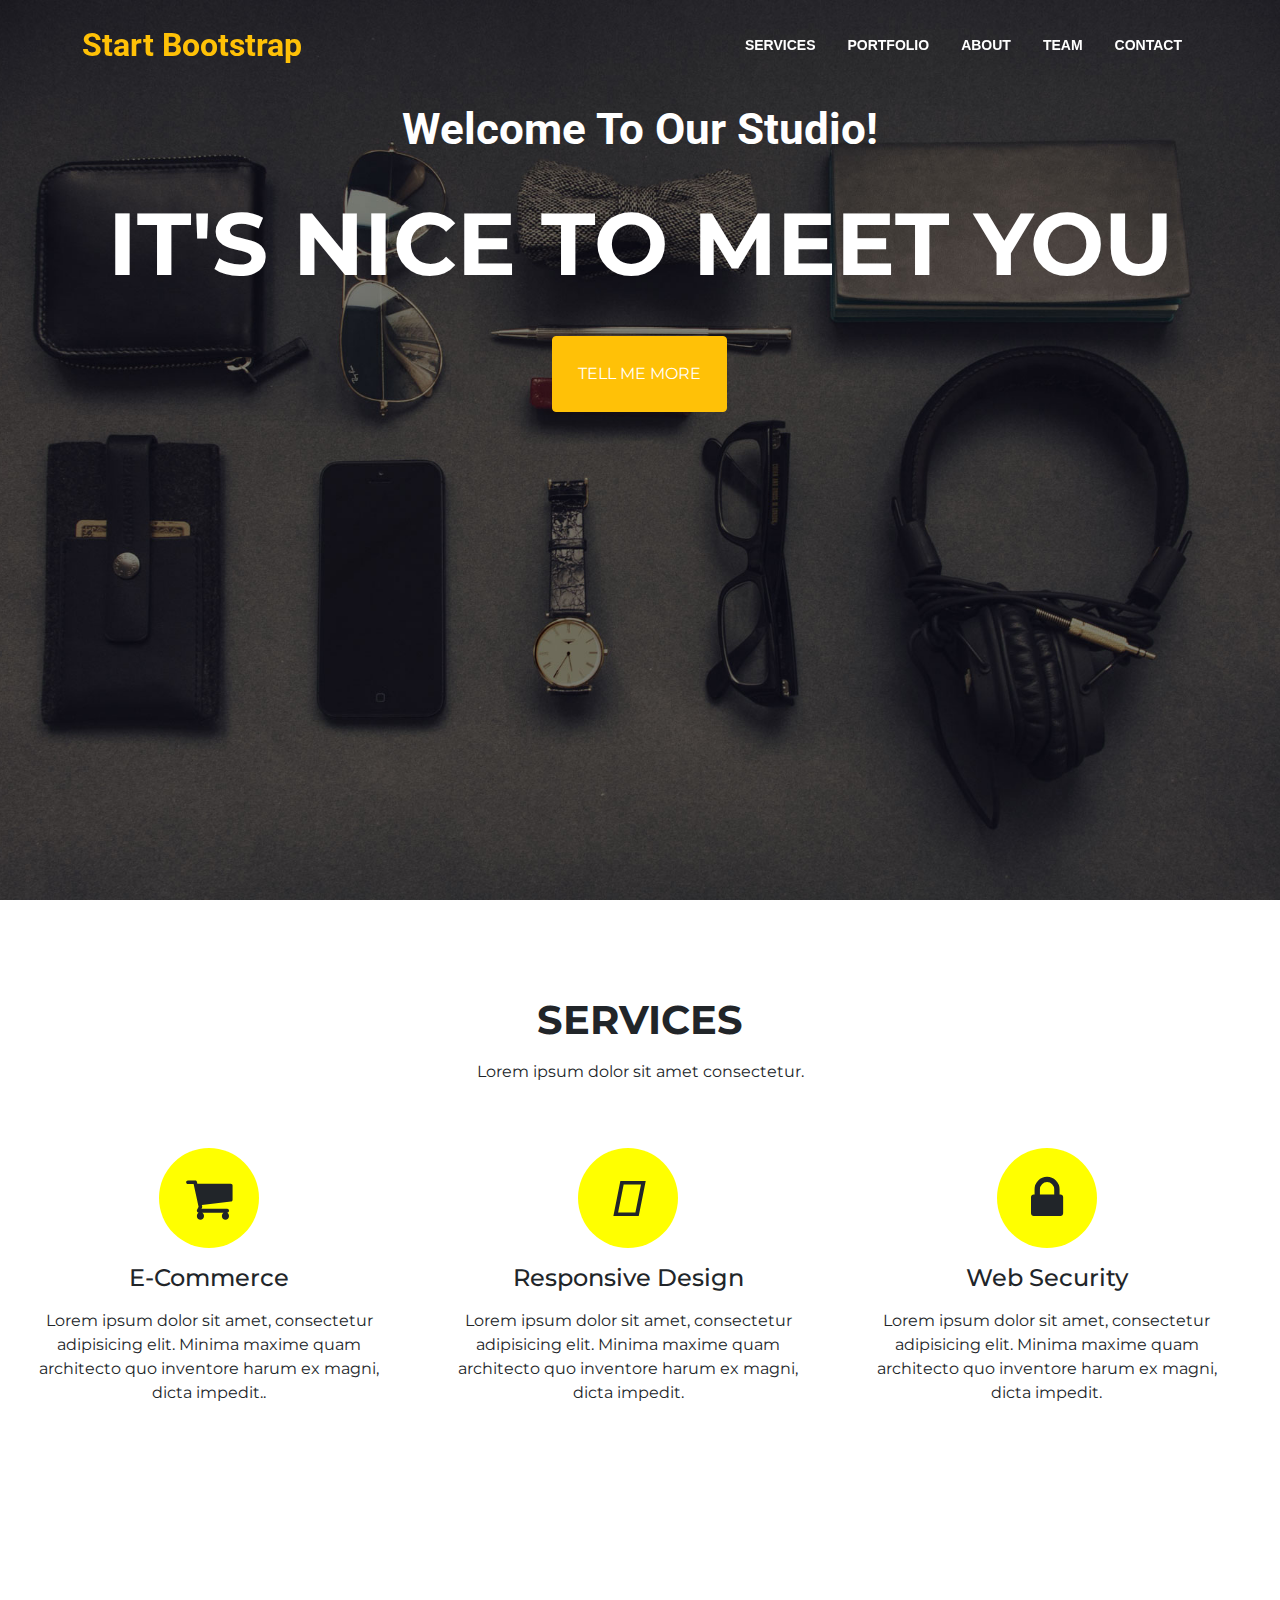
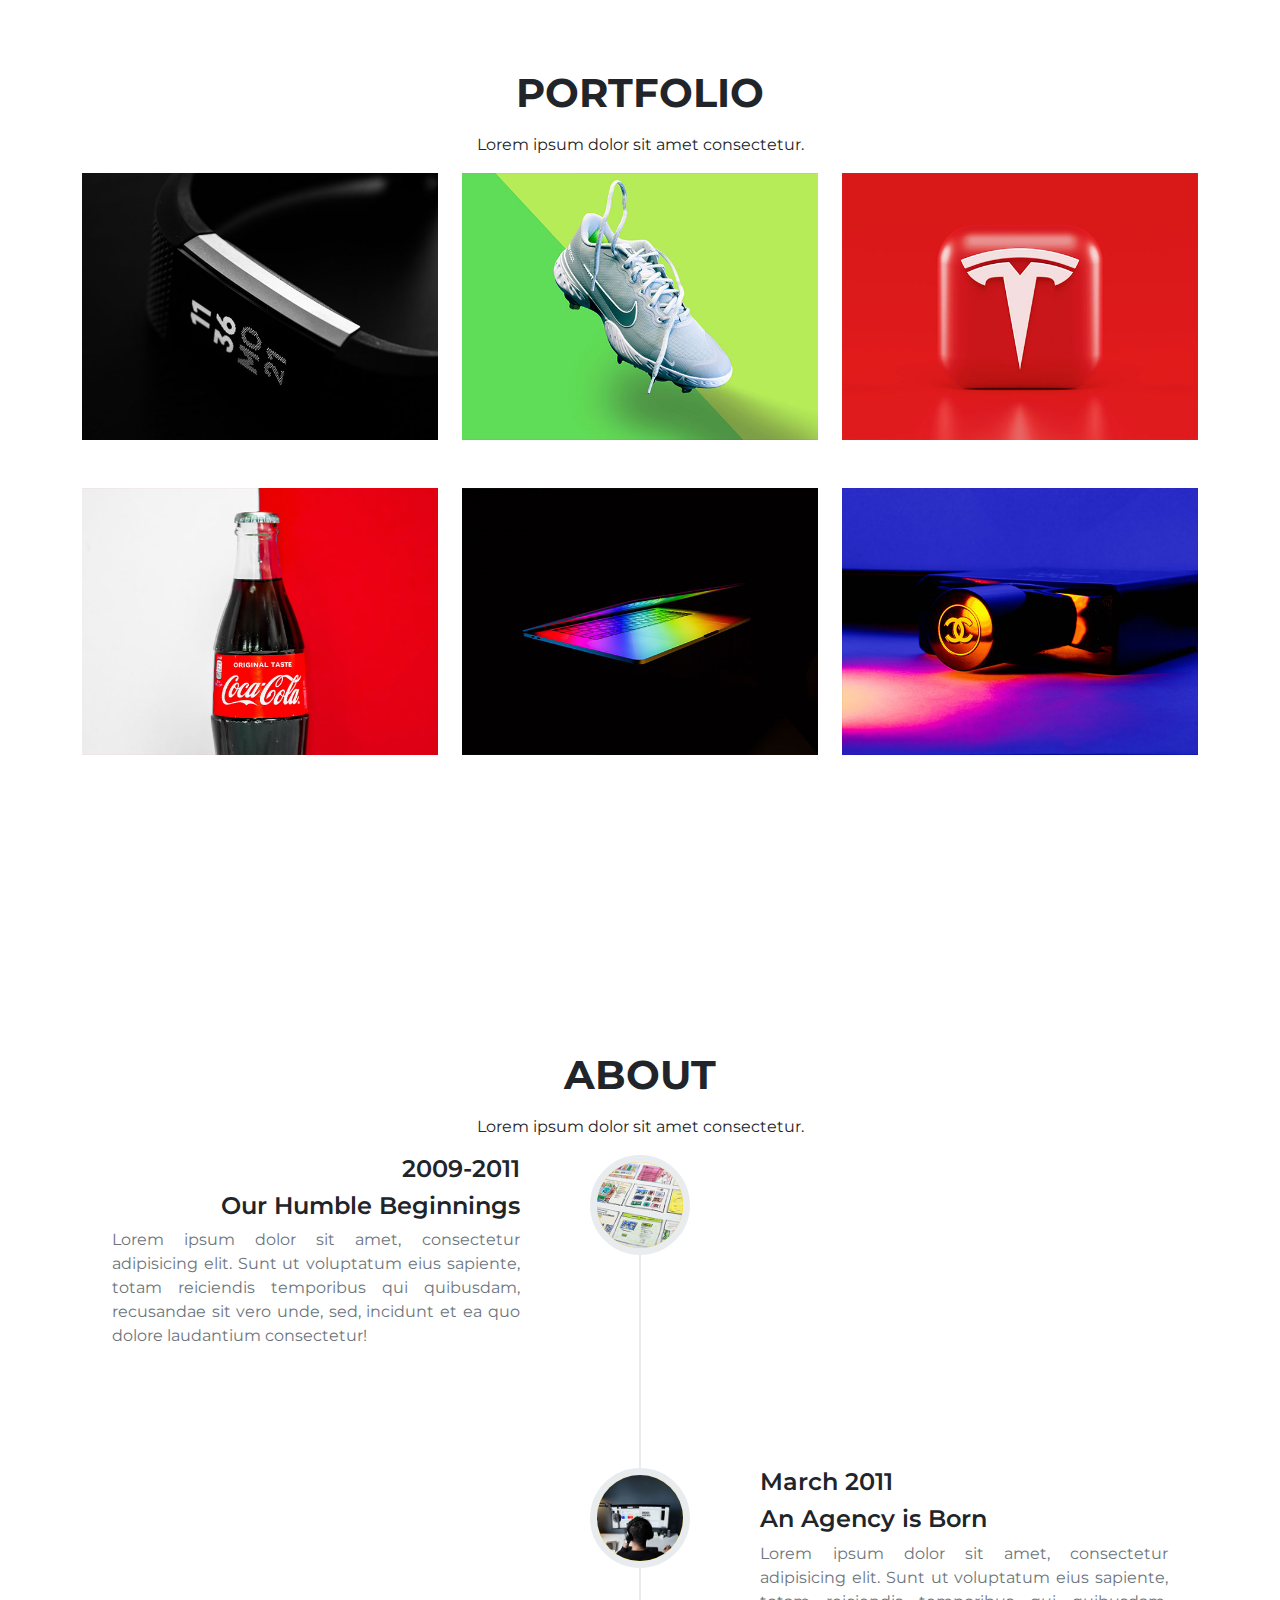
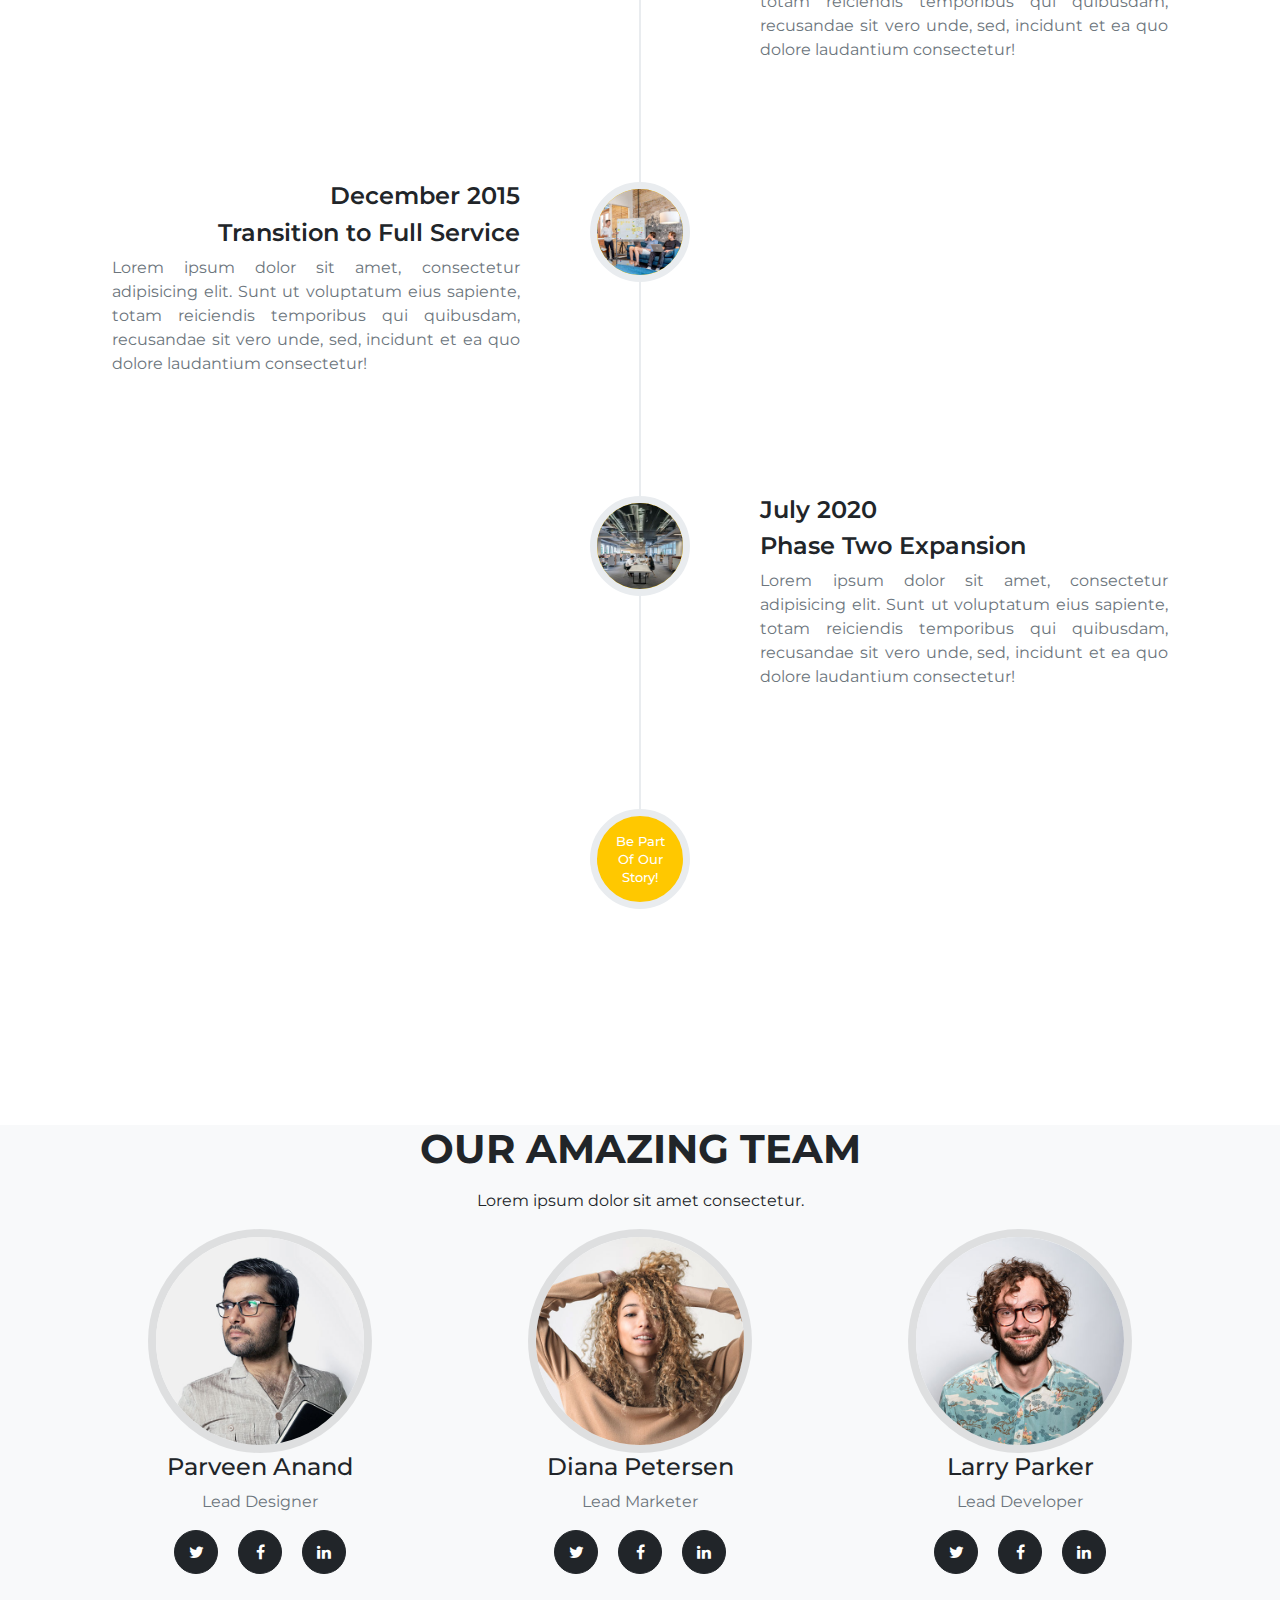
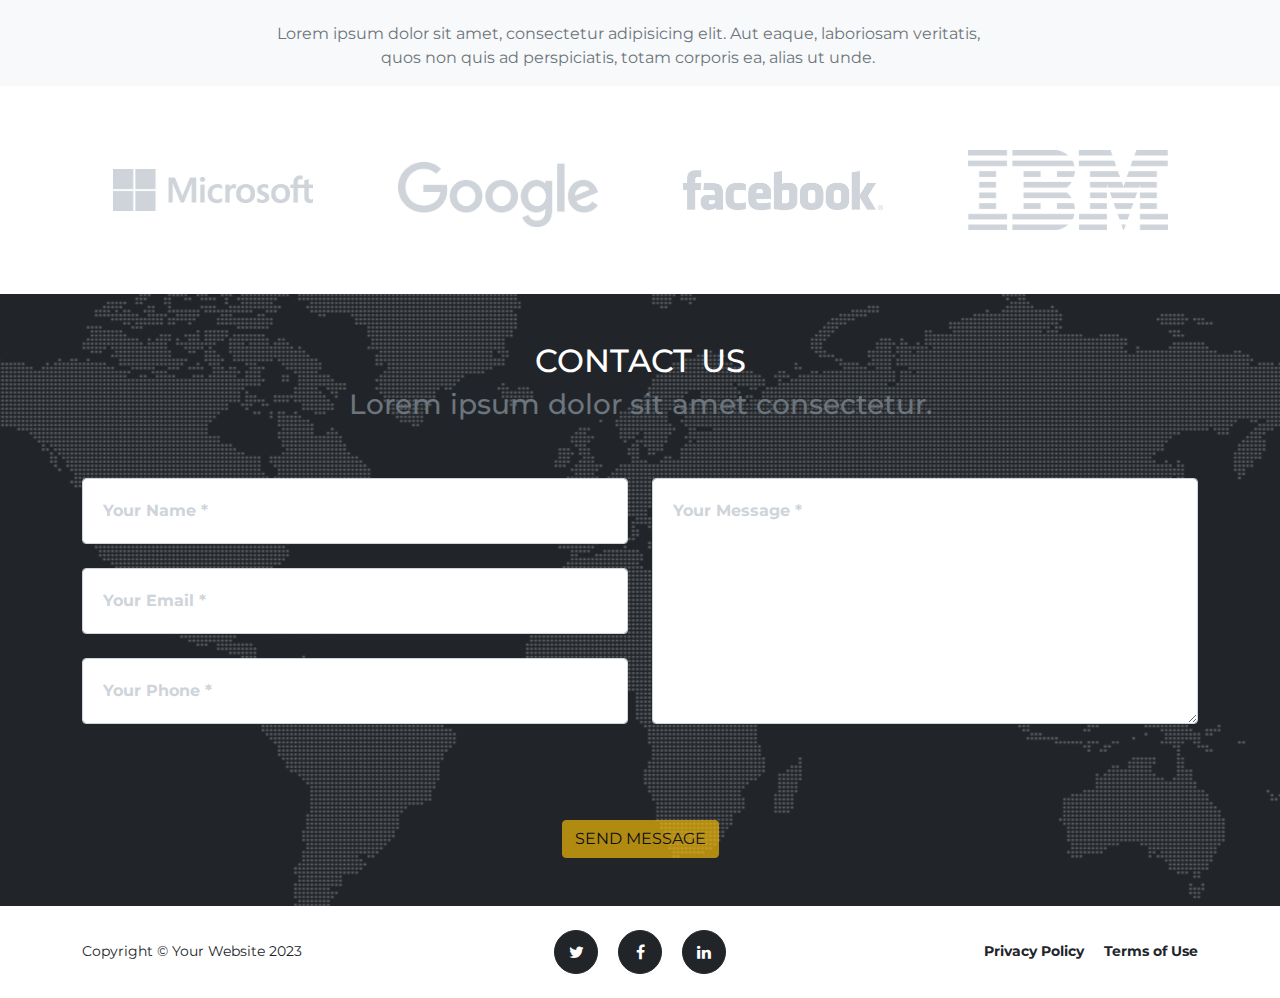
<file: index.html>
<!DOCTYPE html>
<html lang="en">

<head>
    <meta charset="UTF-8">
    <meta name="viewport" content="width=device-width, initial-scale=1.0">
    <title> Web site</title>
    <link rel="stylesheet" text="text/css" href="./first.css">
    <link rel="stylesheet" href="bootstrap/css/bootstrap.min.css">
    <link rel="stylesheet" href="font-awesome-4.7.0/css/font-awesome.min.css">
    <link rel="preconnect" href="https://fonts.googleapis.com">
    <link href="https://fonts.googleapis.com/css2?family=Montserrat:wght@300;400;500;600;800;900&family=Playfair+Display:wght@700&display=swap" rel="stylesheet">
    <link href="https://fonts.googleapis.com/css2?family=Montserrat:wght@300;400;500;600;800;900&family=Playfair+Display:wght@700&family=Roboto:ital,wght@1,700&display=swap" rel="stylesheet">

<body>
    <!-- nav bar start -->

    <nav class="navbar  navbar-expand-lg p-md-3 navbar-dark fixed-top  navbar-shrink  ">
        <div class="container ">
            <a class="navbar-brand  text-warning start fs-2 " href="#">Start Bootstrap</a>
            <button class="navbar-toggler text-white fs-3 border-white rounded" type="button" data-bs-toggle="collapse"
                data-bs-target="#demo">


                <span class="material-symbols-outlined fs-3">
                    <i class="fa fa-bars" aria-hidden="true"></i>
                </span>
            </button>
            <div class="collapse navbar-collapse navbar-example" id="demo">
                <ul class="navbar-nav ms-auto mb-2 mb-lg-0 nav ">
                    <li class="nav-item">
                        <a class="nav-link active py-3 px-0 px-lg-3 text-white text-uppercase"
                            href="#Services">SERVICES</a>
                    </li>
                    <li class="nav-item">
                        <a class="nav-link py-3 px-0 px-lg-3 text-white text-uppercase" href="#Portfolio">PORTFOLIO</a>
                    </li>
                    <li class="nav-item">
                        <a class="nav-link py-3 px-0 px-lg-3  text-white text-uppercase" href="#About">ABOUT</a>
                    </li>
                    <li class="nav-item">
                        <a class="nav-link py-3 px-0 px-lg-3  text-white text-uppercase" href="#Team">TEAM</a>
                    </li>

                    <li class="nav-item">
                        <a class="nav-link py-3 px-0 px-lg-3  text-white text-uppercase" href="#contact">CONTACT</a>
                    </li>

                </ul>

            </div>
        </div>
    </nav>
    <!-- ////////////////parallax start////////////// -->



    <section class="module-cover parallax text-center">
        <div class="container">
            <div class="row  pt-5  d-flex justify-content-center align-item-center ">
                <div class="col-md-12  pt-5 text-white ">
                    <p class="top">Welcome To Our Studio!</p>
                    <p class=" top-2  text-uppercase">It's Nice To Meet You</p>
                    <a class="btn  btn-warning btn-xl text-white  ms-2  text-uppercase" href="#Services">TELL ME MORE</a>

                    </p>
                </div>
            </div>
        </div>
    </section>



    <!-- ///////////////Services/////////////// -->
    <section id="Services">
        <div class="container-fluid ok pt-5">
            <div class="row text-center mt-5 pt ">
                <div class="col-lg-6 m-auto">
                    <h1 class="mb-3 ok ">SERVICES</h1>
                    <p class="winter_p">Lorem ipsum dolor sit amet consectetur.</p>
                </div>
                <div class="row row-col-3  mt-5">

                    <div class="col text-center">
                        <div class="icon-box">
                            <div class="icon-box">
                                <div class="icon-box-icon ">
                                    <i class="fa fa-shopping-cart" aria-hidden="true"></i>
                                </div>
                                <h4 class="mb-3 mt-3">E-Commerce</h4>
                                <p class="me-3 ms-3">Lorem ipsum dolor sit amet, consectetur adipisicing elit. Minima
                                    maxime
                                    quam architecto quo inventore harum ex magni, dicta impedit..</p>
                            </div>

                        </div>
                    </div>


                    <div class="col text-center">
                        <div class="icon-box">
                            <div class="icon-box">
                                <div class="icon-box-icon ">
                                    <i class="fa-solid fa-tv"></i>
                                </div>
                                <h4 class="mb-3 mt-3">Responsive Design</h4>
                                <p class="me-3 ms-3">Lorem ipsum dolor sit amet, consectetur adipisicing elit.
                                    Minima maxime quam architecto quo inventore harum ex magni, dicta impedit.</p>
                            </div>

                        </div>
                    </div>

                    <div class="col text-center">
                        <div class="icon-box">
                            <div class="icon-box">
                                <div class="icon-box-icon">
                                    <i class="fa fa-lock" aria-hidden="true"></i>
                                </div>
                                <h4 class="mb-3 mt-3">Web Security</h4>
                                <p class="me-3 ms-3">Lorem ipsum dolor sit amet, consectetur adipisicing elit.
                                    Minima maxime quam architecto quo inventore harum ex magni, dicta impedit.</p>
                            </div>

                        </div>
                    </div>
                </div>
            </div>
        </div>
    </section>




    <div class="gap-top-bottom"></div>
    
    <!--///////////////// portfolio ////////////////////-->
    <div id="Portfolio">
        <div class="container ok mb-5 pt-5 ">
            <div class="col-lg-6 m-auto text-center">
                <h1 class="mb-3">PORTFOLIO</h1>
                <p class="winter_p">Lorem ipsum dolor sit amet consectetur.</p>
            </div>

            <div class="row ">
                <!--/////////// item-1/////////////// -->
                <div class="col-lg-4 col-md-6 mb-5 ">

                    <div class="portfolio-item">
                        <img class="img-fluid" src="img/1.jpg">
                        <a href="#" data-bs-toggle="modal" data-bs-target="#demo1">
                            <div
                                class="portfolio-item-caption d-flex align-items-center justify-content-center h-100 w-100">
                                <i class="fa fa-plus" aria-hidden="true"></i>
                            </div>
                        </a>

                    </div>
                </div>

                <!--/////////// item-2/////////////// -->
                <div class="col-lg-4 col-md-6  mb-5 ">

                    <div class="portfolio-item">
                        <img class="img-fluid" src="img/2 (2).jpg">
                        <a href="#" data-bs-toggle="modal" data-bs-target="#demo2">
                            <div
                                class="portfolio-item-caption d-flex align-items-center justify-content-center h-100 w-100">
                                <i class="fa fa-plus" aria-hidden="true"></i>
                            </div>
                        </a>

                    </div>
                </div>
                <!--/////////// item-3/////////////// -->
                <div class="col-lg-4 col-md-6  mb-5  ">

                    <div class="portfolio-item">
                        <img class="img-fluid" src="img/3 (3).jpg">
                        <a href="#" data-bs-toggle="modal" data-bs-target="#demo3">
                            <div
                                class="portfolio-item-caption d-flex align-items-center justify-content-center h-100 w-100">
                                <i class="fa fa-plus" aria-hidden="true"></i>
                            </div>
                        </a>

                    </div>
                </div>
                <!--/////////// item-4/////////////// -->
                <div class="col-lg-4 col-md-6  mb-5 ">
                    <div class="portfolio-item">
                        <img class="img-fluid" src="img/4 (1).jpg">
                        <a href="#" data-bs-toggle="modal" data-bs-target="#demo4">
                            <div
                                class="portfolio-item-caption d-flex align-items-center justify-content-center h-100 w-100">
                                <i class="fa fa-plus" aria-hidden="true"></i>
                            </div>
                        </a>

                    </div>
                </div>
                <!--/////////// item-5/////////////// -->
                <div class="col-lg-4 col-md-6  mb-5 ">

                    <div class="portfolio-item">
                        <img class="img-fluid" src="img/5.jpg">
                        <a href="#" data-bs-toggle="modal" data-bs-target="#demo5">
                            <div
                                class="portfolio-item-caption d-flex align-items-center justify-content-center h-100 w-100">
                                <i class="fa fa-plus" aria-hidden="true"></i>
                            </div>
                        </a>

                    </div>
                </div>

                <!--/////////// item-6/////////////// -->
                <div class="col-lg-4 col-md-6  mb-5  ">

                    <div class="portfolio-item">
                        <img class="img-fluid" src="img/6.jpg">
                        <a href="#" data-bs-toggle="modal" data-bs-target="#demo6">
                            <div
                                class="portfolio-item-caption d-flex align-items-center justify-content-center h-100 w-100">
                                <i class="fa fa-plus" aria-hidden="true"></i>
                            </div>
                        </a>

                    </div>
                </div>
            </div>
        </div>

        <!-- second part -->

        <!--/////////////// portfolio modal 1 ////////////-->
        <div class="portfolio-modal modal" tabindex="-1" id="demo1">
            <div class="modal-dialog modal-xl">
                <div class="modal-content">
                    <div class="modal-header border-0">
                        <button class="btn-close" data-bs-dismiss="modal" aria-label="Close"></button>
                    </div>
                    <div class="modal-body text-center pb-5">
                        <div class="container">
                            <div class="row justify-content-center">
                                <div class="col-lg-8">
                                    <h1 class="top-title text-center">PROJECT NAME</h1>
                                    <p>Lorem ipsum dolor sit amet consectetur.</p>
                                    <img class="img-fluid rounded mb-5" src="img/1.jpg">
                                    <p class=" mb-4 ">Use this area to describe your project. Lorem ipsum dolor sit
                                        amet, consectetur adipisicing elit. Est blanditiis dolorem culpa incidunt minus
                                        dignissimos deserunt repellat aperiam quasi sunt
                                        officia expedita beatae cupiditate, maiores repudiandae, nostrum, reiciendis
                                        facere nemo!</p>
                                    <ul class="list-inline">
                                        <li>
                                            <strong>Client:</strong>
                                            Threads
                                        </li>
                                        <li>
                                            <strong>Category:</strong>
                                            Illustration
                                        </li>
                                    </ul>
                                    <button class="btn btn-primary" data-bs-dismiss="modal">
                                        <i class="fa fa-times" aria-hidden="true"></i>
                                        Close Window</button>
                                </div>
                            </div>
                        </div>
                    </div>
                </div>
            </div>

        </div>

        <!--/////////////// portfolio modal 2 ////////////-->
        <div class="portfolio-modal modal" tabindex="-1" id="demo2">
            <div class="modal-dialog modal-xl">
                <div class="modal-content">
                    <div class="modal-header border-0">
                        <button class="btn-close" data-bs-dismiss="modal" aria-label="Close"></button>
                    </div>
                    <div class="modal-body text-center pb-5">
                        <div class="container">
                            <div class="row justify-content-center">
                                <div class="col-lg-8">
                                    <h1 class="top-title text-center">PROJECT NAME</h1>
                                    <p>Lorem ipsum dolor sit amet consectetur.</p>
                                    <img class="img-fluid rounded mb-5" src="img/2 (2).jpg">
                                    <p class=" mb-4 ">Use this area to describe your project. Lorem ipsum dolor sit
                                        amet, consectetur adipisicing elit. Est blanditiis dolorem culpa incidunt minus
                                        dignissimos deserunt repellat aperiam quasi sunt
                                        officia expedita beatae cupiditate, maiores repudiandae, nostrum, reiciendis
                                        facere nemo!</p>
                                    <ul class="list-inline">
                                        <li>
                                            <strong>Client:</strong>
                                            Threads
                                        </li>
                                        <li>
                                            <strong>Category:</strong>
                                            Illustration
                                        </li>
                                    </ul>
                                    <button class="btn btn-primary" data-bs-dismiss="modal">
                                        <i class="fa fa-times" aria-hidden="true"></i>
                                        Close Window</button>
                                </div>
                            </div>
                        </div>
                    </div>
                </div>
            </div>

        </div>

        <!--/////////////// portfolio modal 3 ////////////-->

        <div class="portfolio-modal modal" tabindex="-1" id="demo3">
            <div class="modal-dialog modal-xl">
                <div class="modal-content">
                    <div class="modal-header border-0">
                        <button class="btn-close" data-bs-dismiss="modal" aria-label="Close"></button>
                    </div>
                    <div class="modal-body text-center pb-5">
                        <div class="container">
                            <div class="row justify-content-center">
                                <div class="col-lg-8">
                                    <h1 class="top-title text-center">PROJECT NAME</h1>
                                    <p>Lorem ipsum dolor sit amet consectetur.</p>
                                    <img class="img-fluid rounded mb-5" src="img/3 (3).jpg">
                                    <p class=" mb-4 ">Use this area to describe your project. Lorem ipsum dolor sit
                                        amet, consectetur adipisicing elit. Est blanditiis dolorem culpa incidunt minus
                                        dignissimos deserunt repellat aperiam quasi sunt
                                        officia expedita beatae cupiditate, maiores repudiandae, nostrum, reiciendis
                                        facere nemo!</p>
                                    <ul class="list-inline">
                                        <li>
                                            <strong>Client:</strong>
                                            Threads
                                        </li>
                                        <li>
                                            <strong>Category:</strong>
                                            Illustration
                                        </li>
                                    </ul>
                                    <button class="btn btn-primary" data-bs-dismiss="modal">
                                        <i class="fa fa-times" aria-hidden="true"></i>
                                        Close Window</button>
                                </div>
                            </div>
                        </div>
                    </div>
                </div>
            </div>

        </div>

        <!--/////////////// portfolio modal 4 ////////////-->
        <div class="portfolio-modal modal" tabindex="-1" id="demo4">
            <div class="modal-dialog modal-xl">
                <div class="modal-content">
                    <div class="modal-header border-0">
                        <button class="btn-close" data-bs-dismiss="modal" aria-label="Close"></button>
                    </div>
                    <div class="modal-body text-center pb-5">
                        <div class="container">
                            <div class="row justify-content-center">
                                <div class="col-lg-8">
                                    <h1 class="top-title text-center">PROJECT NAME</h1>
                                    <p>Lorem ipsum dolor sit amet consectetur.</p>
                                    <img class="img-fluid rounded mb-5" src="img/4 (1).jpg">
                                    <p class=" mb-4 ">Use this area to describe your project. Lorem ipsum dolor sit
                                        amet, consectetur adipisicing elit. Est blanditiis dolorem culpa incidunt minus
                                        dignissimos deserunt repellat aperiam quasi sunt
                                        officia expedita beatae cupiditate, maiores repudiandae, nostrum, reiciendis
                                        facere nemo!</p>
                                    <ul class="list-inline">
                                        <li>
                                            <strong>Client:</strong>
                                            Threads
                                        </li>
                                        <li>
                                            <strong>Category:</strong>
                                            Illustration
                                        </li>
                                    </ul>
                                    <button class="btn btn-primary" data-bs-dismiss="modal">
                                        <i class="fa fa-times" aria-hidden="true"></i>
                                        Close Window</button>
                                </div>
                            </div>
                        </div>
                    </div>
                </div>
            </div>

        </div>

        <!--/////////////// portfolio modal 5 ////////////-->
        <div class="portfolio-modal modal" tabindex="-1" id="demo5">
            <div class="modal-dialog modal-xl">
                <div class="modal-content">
                    <div class="modal-header border-0">
                        <button class="btn-close" data-bs-dismiss="modal" aria-label="Close"></button>
                    </div>
                    <div class="modal-body text-center pb-5">
                        <div class="container">
                            <div class="row justify-content-center">
                                <div class="col-lg-8">
                                    <h1 class="top-title text-center">PROJECT NAME</h1>
                                    <p>Lorem ipsum dolor sit amet consectetur.</p>
                                    <img class="img-fluid rounded mb-5" src="img/5.jpg">
                                    <p class=" mb-4 ">Use this area to describe your project. Lorem ipsum dolor sit
                                        amet, consectetur adipisicing elit. Est blanditiis dolorem culpa incidunt minus
                                        dignissimos deserunt repellat aperiam quasi sunt
                                        officia expedita beatae cupiditate, maiores repudiandae, nostrum, reiciendis
                                        facere nemo!</p>
                                    <ul class="list-inline">
                                        <li>
                                            <strong>Client:</strong>
                                            Threads
                                        </li>
                                        <li>
                                            <strong>Category:</strong>
                                            Illustration
                                        </li>
                                    </ul>
                                    <button class="btn btn-primary" data-bs-dismiss="modal">
                                        <i class="fa fa-times" aria-hidden="true"></i>
                                        Close Window</button>
                                </div>
                            </div>
                        </div>
                    </div>
                </div>
            </div>

        </div>
        <!--/////////////// portfolio modal 6////////////-->
        <div class="portfolio-modal modal" tabindex="-1" id="demo6">
            <div class="modal-dialog modal-xl">
                <div class="modal-content">
                    <div class="modal-header border-0">
                        <button class="btn-close" data-bs-dismiss="modal" aria-label="Close"></button>
                    </div>
                    <div class="modal-body text-center pb-5">
                        <div class="container">
                            <div class="row justify-content-center">
                                <div class="col-lg-8">
                                    <h1 class="top-title text-center">PROJECT NAME</h1>
                                    <p>Lorem ipsum dolor sit amet consectetur.</p>
                                    <img class="img-fluid rounded mb-5" src="img/6.jpg">
                                    <p class=" mb-4 ">Use this area to describe your project. Lorem ipsum dolor sit
                                        amet, consectetur adipisicing elit. Est blanditiis dolorem culpa incidunt minus
                                        dignissimos deserunt repellat aperiam quasi sunt
                                        officia expedita beatae cupiditate, maiores repudiandae, nostrum, reiciendis
                                        facere nemo!</p>
                                    <ul class="list-inline">
                                        <li>
                                            <strong>Client:</strong>
                                            Threads
                                        </li>
                                        <li>
                                            <strong>Category:</strong>
                                            Illustration
                                        </li>
                                    </ul>
                                    <button class="btn btn-primary" data-bs-dismiss="modal">
                                        <i class="fa fa-times" aria-hidden="true"></i>
                                        Close Window</button>
                                </div>
                            </div>
                        </div>
                    </div>
                </div>
            </div>

        </div>
    </div>



    <!--///////////////// ABOUT////////////////////-->

    <div class="gap-top-bottom"></div>
    <section id="About">
        <div class="container ok">
            <div class="col-lg-6 m-auto text-center">
                <h1 class="mb-3">ABOUT</h1>
                <p class="winter_p">Lorem ipsum dolor sit amet consectetur.</p>
            </div>
            <ul class="timeline">
                <li>
                    <div class="timeline-image"><img class="rounded-circle img-fluid" src="img/1 (4).jpg" alt="...">
                    </div>
                    <div class="timeline-panel">
                        <div class="timeline-heading">
                            <h4>2009-2011</h4>
                            <h4 class="subheading">Our Humble Beginnings</h4>
                        </div>
                        <div class="timeline-body">
                            <p class="text-muted">Lorem ipsum dolor sit amet, consectetur adipisicing elit. Sunt ut
                                voluptatum eius sapiente, totam reiciendis temporibus qui quibusdam, recusandae sit vero
                                unde, sed, incidunt et ea quo dolore laudantium consectetur!</p>
                        </div>
                    </div>
                </li>
                <li class="timeline-inverted">
                    <div class="timeline-image"><img class="rounded-circle img-fluid" src="img/2 (3).jpg" alt="...">
                    </div>
                    <div class="timeline-panel">
                        <div class="timeline-heading">
                            <h4>March 2011</h4>
                            <h4 class="subheading">An Agency is Born</h4>
                        </div>
                        <div class="timeline-body">
                            <p class="text-muted">Lorem ipsum dolor sit amet, consectetur adipisicing elit. Sunt ut
                                voluptatum eius sapiente, totam reiciendis temporibus qui quibusdam, recusandae sit vero
                                unde, sed, incidunt et ea quo dolore laudantium consectetur!</p>
                        </div>
                    </div>
                </li>
                <li>
                    <div class="timeline-image"><img class="rounded-circle img-fluid" src="img/3 (5).jpg" alt="...">
                    </div>
                    <div class="timeline-panel">
                        <div class="timeline-heading">
                            <h4>December 2015</h4>
                            <h4 class="subheading">Transition to Full Service</h4>
                        </div>
                        <div class="timeline-body">
                            <p class="text-muted">Lorem ipsum dolor sit amet, consectetur adipisicing elit. Sunt ut
                                voluptatum eius sapiente, totam reiciendis temporibus qui quibusdam, recusandae sit vero
                                unde, sed, incidunt et ea quo dolore laudantium consectetur!</p>
                        </div>
                    </div>
                </li>
                <li class="timeline-inverted">
                    <div class="timeline-image"><img class="rounded-circle img-fluid" src="img/4 (2).jpg" alt="...">
                    </div>
                    <div class="timeline-panel">
                        <div class="timeline-heading">
                            <h4>July 2020</h4>
                            <h4 class="subheading">Phase Two Expansion</h4>
                        </div>
                        <div class="timeline-body">
                            <p class="text-muted">Lorem ipsum dolor sit amet, consectetur adipisicing elit. Sunt ut
                                voluptatum eius sapiente, totam reiciendis temporibus qui quibusdam, recusandae sit vero
                                unde, sed, incidunt et ea quo dolore laudantium consectetur!</p>
                        </div>
                    </div>
                </li>
                <li class="timeline-inverted">
                    <div class="timeline-image">
                        <h4>
                            Be Part
                            <br>
                            Of Our
                            <br>
                            Story!
                        </h4>
                    </div>
                </li>
            </ul>
        </div>
    </section>


    <div class="gap-top-bottom"></div>

    <!--///////////////// TEAM////////////////////-->
    <section class="page-section bg-light" id="Team">
        <div class="container ok">
            <div class="col-lg-6 m-auto text-center">
                <h1 class="mb-3">OUR AMAZING TEAM</h1>
                <p class="winter_p">Lorem ipsum dolor sit amet consectetur.</p>
            </div>
            <div class="row">
                <div class="col-lg-4">
                    <div class="team-member">
                        <img class="mx-auto rounded-circle" src="img/1 (5).jpg" alt="...">
                        <h4>Parveen Anand</h4>
                        <p class="text-muted">Lead Designer</p>
                        <a class="btn btn-dark btn-social mx-2 rounded-cirle" href=""><i class="fa fa-twitter"
                                aria-hidden="true"></i></a>
                        <a class="btn btn-dark btn-social mx-2" href=""><i class="fa fa-facebook"
                                aria-hidden="true"></i></a>
                        <a class="btn btn-dark btn-social mx-2" href=""><i class="fa fa-linkedin"
                                aria-hidden="true"></i></a>

                    </div>
                </div>
                <div class="col-lg-4">
                    <div class="team-member">
                        <img class="mx-auto rounded-circle" src="img/2 (4).jpg" alt="...">
                        <h4>Diana Petersen</h4>
                        <p class="text-muted">Lead Marketer</p>
                        <a class="btn btn-dark btn-social mx-2" href=""><i class="fa fa-twitter"
                                aria-hidden="true"></i></a>
                        <a class="btn btn-dark btn-social mx-2" href=""><i class="fa fa-facebook"
                                aria-hidden="true"></i></a>
                        <a class="btn btn-dark btn-social mx-2" href=""><i class="fa fa-linkedin"
                                aria-hidden="true"></i></a>

                    </div>
                </div>
                <div class="col-lg-4">
                    <div class="team-member">
                        <img class=" rounded-circle" src="img/3 (6).jpg" alt="...">
                        <h4>Larry Parker</h4>
                        <p class="text-muted">Lead Developer</p>
                        <a class="btn btn-dark btn-social mx-2" href=""><i class="fa fa-twitter"
                                aria-hidden="true"></i></a>
                        <a class="btn btn-dark btn-social mx-2" href=""><i class="fa fa-facebook"
                                aria-hidden="true"></i></a>
                        <a class="btn btn-dark btn-social mx-2" href=""><i class="fa fa-linkedin"
                                aria-hidden="true"></i></a>

                    </div>
                </div>
                <div class="row">
                    <div class="col-lg-8 mx-auto text-center">
                        <p class="large text-muted">Lorem ipsum dolor sit amet, consectetur adipisicing elit. Aut eaque,
                            laboriosam veritatis, quos non quis ad perspiciatis, totam corporis ea, alias ut unde.</p>
                    </div>
                </div>
            </div>
    </section>


    <!--///////////////// Company name////////////////////-->
    <div class="py-5">
        <div class="container ok">
            <div class="row align-items-center">
                <div class="col-md-3 col-sm-6 my-3">
                    <a href=""><img class="img-fluid img-brand d-block mx-auto" src="img/microsoft.jpg" alt="..." ></a>
                </div>
                <div class="col-md-3 col-sm-6 my-3">
                    <a href=""><img class="img-fluid img-brand d-block mx-auto" src="img/google.jpg" alt="..."></a>
                </div>
                <div class="col-md-3 col-sm-6 my-3">
                    <a href=""><img class="img-fluid img-brand d-block mx-auto" src="img/facebook (1).jpg" alt="..."></a>
                </div>
                <div class="col-md-3 col-sm-6 my-3">
                    <a href=""><img class="img-fluid img-brand d-block mx-auto" src="img/ibm.jpg" alt="..."></a>
                </div>
            </div>
        </div>
    </div>

    

    

    


    <section class="page-section" id="contact">
        <div class="container ok">
            <div class="text-center p-5">
                <h2 class="section-heading text-uppercase">Contact Us</h2>
                <h3 class="section-subheading text-muted">Lorem ipsum dolor sit amet consectetur.</h3>
            </div>
            <form id="contactForm" data-sb-form-api-token="API_TOKEN">
                <div class="row align-items-stretch mb-5">
                    <div class="col-md-6">
                        <div class="form-group">

                            <input class="form-control" id="name" type="text" placeholder="Your Name *"
                                data-sb-validations="required" data-sb-can-submit="no">
                            <div class="invalid-feedback" data-sb-feedback="name:required">A name is required.</div>
                        </div>
                        <div class="form-group">
                            <input class="form-control" id="email" type="email" placeholder="Your Email *"
                                data-sb-validations="required,email" data-sb-can-submit="no">
                            <div class="invalid-feedback" data-sb-feedback="email:required">An email is required.</div>
                            <div class="invalid-feedback" data-sb-feedback="email:email">Email is not valid.</div>
                        </div>
                        <div class="form-group mb-md-0">
                            <input class="form-control" id="phone" type="tel" placeholder="Your Phone *"
                                data-sb-validations="required" data-sb-can-submit="no">
                            <div class="invalid-feedback" data-sb-feedback="phone:required">A phone number is required.
                            </div>
                        </div>
                    </div>
                    <div class="col-md-6">
                        <div class="form-group form-group-textarea mb-md-0">

                            <textarea class="form-control" id="message" placeholder="Your Message *"
                                data-sb-validations="required" data-sb-can-submit="no"></textarea>
                            <div class="invalid-feedback" data-sb-feedback="message:required">A message is required.
                            </div>
                        </div>
                    </div>
                </div>

                <div class="d-none" id="submitSuccessMessage">
                    <div class="text-center text-white mb-3">
                        <div class="fw-bolder">Form submission successful!</div>
                        To activate this form, sign up at
                        <br>
                        <a
                            href="https://startbootstrap.com/solution/contact-forms">https://startbootstrap.com/solution/contact-forms</a>
                    </div>
                </div>

                <div class="d-none" id="submitErrorMessage">
                    <div class="text-center text-danger mb-3">Error sending message!</div>
                </div>
                <!-- Submit Button-->
                <div class="text-center p-5"><button class="  btn btn-warning text-uppercase disabled"
                        id="submitButton " type="submit">Send Message</button></div>
            </form>
        </div>
    </section>

    <footer class="footer py-4">
        <div class="container">
            <div class="row align-items-center">
                <div class="col-lg-4 text-lg-start">Copyright © Your Website 2023</div>
                <div class="col-lg-4 my-3 my-lg-0">
                    <a class="btn btn-dark btn-social mx-2" href=""><i class="fa fa-twitter" aria-hidden="true"></i></a>
                    <a class="btn btn-dark btn-social mx-2" href=""><i class="fa fa-facebook"
                            aria-hidden="true"></i></a>
                    <a class="btn btn-dark btn-social mx-2" href=""><i class="fa fa-linkedin"
                            aria-hidden="true"></i></a>
                </div>
                <div class="col-lg-4 text-lg-end">
                    <a class="link-dark text-decoration-none me-3" href="#!">Privacy Policy</a>
                    <a class="link-dark text-decoration-none" href="#!">Terms of Use</a>
                </div>
            </div>
        </div>
    </footer>











     <!--//////////////////////////// javascript///////////////////// -->
    <script src="bootstrap/js/bootstrap.bundle.min.js"></script>

    <script>
        var tooltipTriggerList = [].slice.call(document.querySelectorAll('[data-bs-toggle="tooltip"]'))
        var tooltipList = tooltipTriggerList.map(function (tooltipTriggerEl) {
            return new bootstrap.Tooltip(tooltipTriggerEl)
        })
    </script>

    <script>
       
        window.addEventListener("scroll", function () {
            const navbar = document.querySelector(".navbar");
            const offset = window.scrollY;

            if (offset > 100) {
                navbar.classList.add("scrolled");
            } else {
                navbar.classList.remove("scrolled");
            }
        });
    </script>
 
    
    <script>
        document.addEventListener("DOMContentLoaded", function () {
            var navLinks = document.querySelectorAll('.nav-link');
            
            for (var i = 0; i < navLinks.length; i++) {
                navLinks[i].addEventListener("click", function () {
                    // Close the mobile menu
                    var navbarCollapse = document.querySelector('.navbar-collapse');
                    if (navbarCollapse.classList.contains('show')) {
                        navbarCollapse.classList.remove('show');
                    }
                });
            }
        });
    </script>
    
  


</body >

</html >
</file>
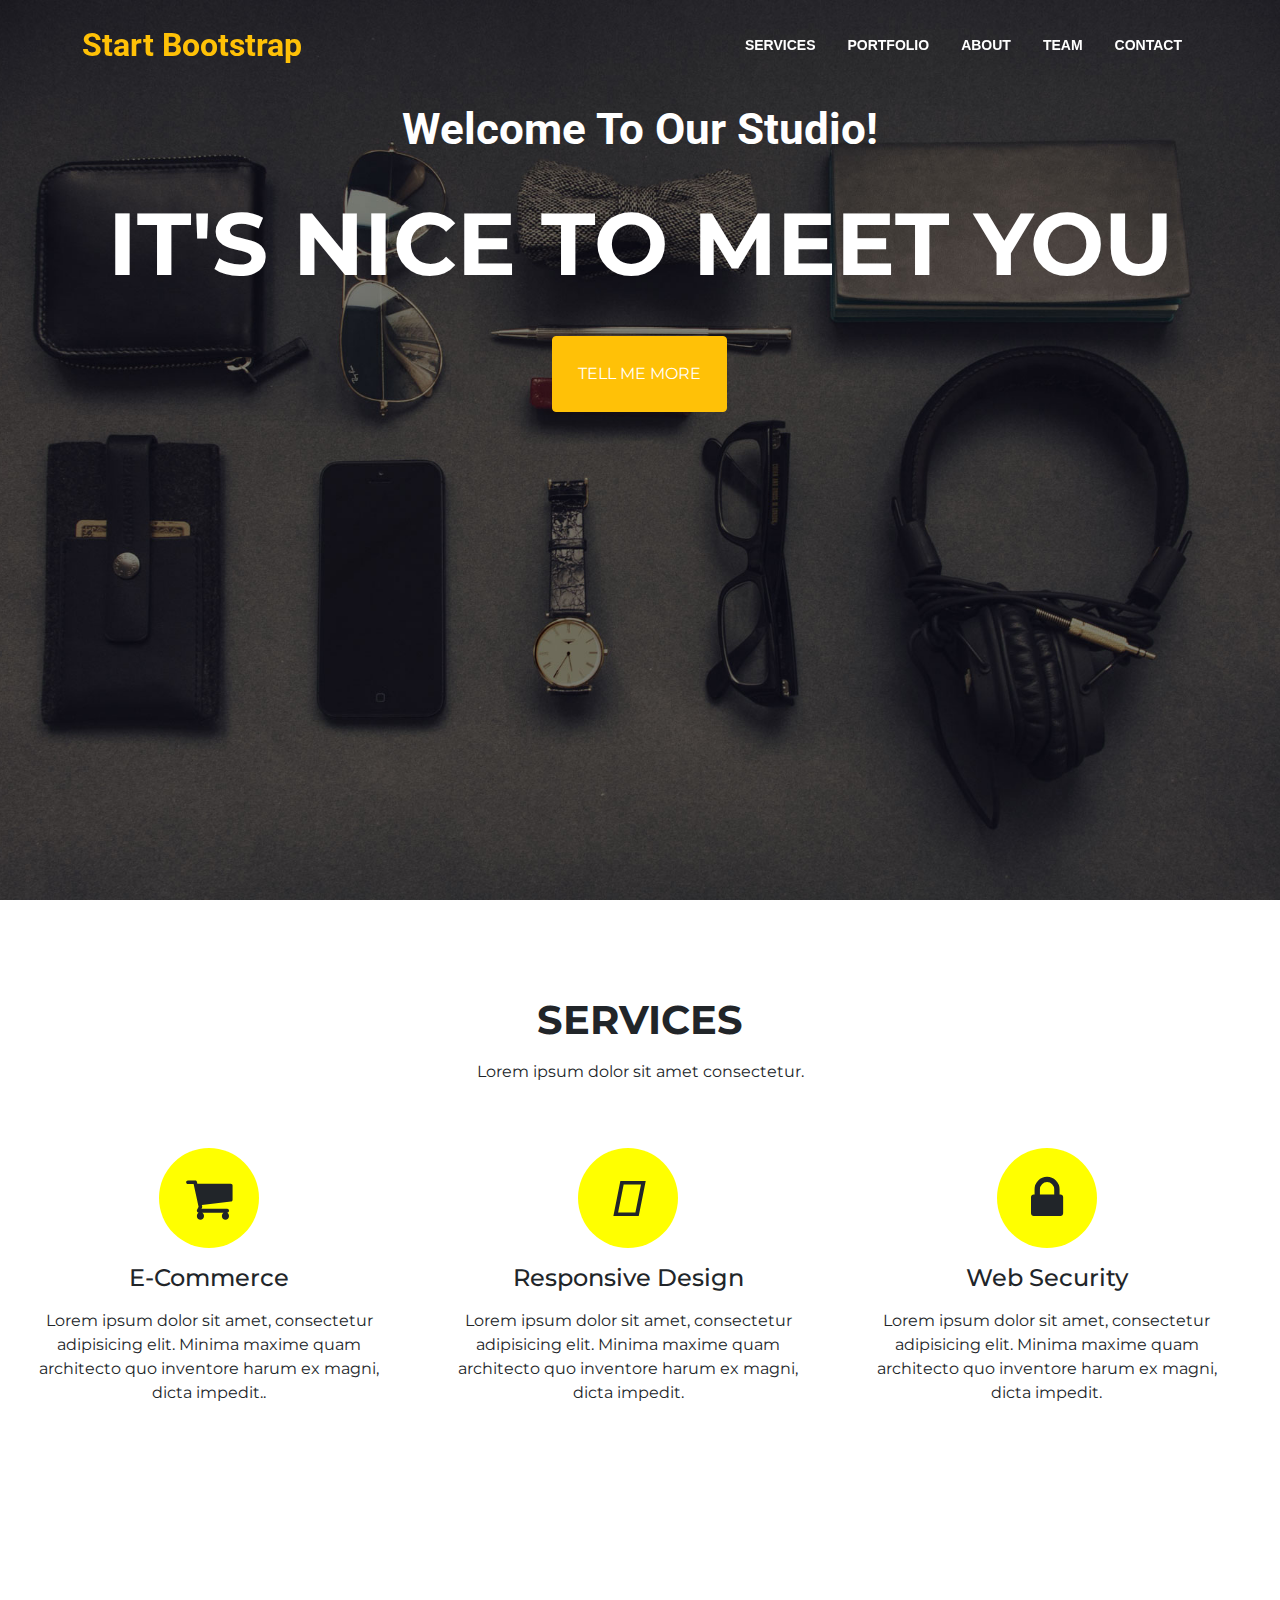
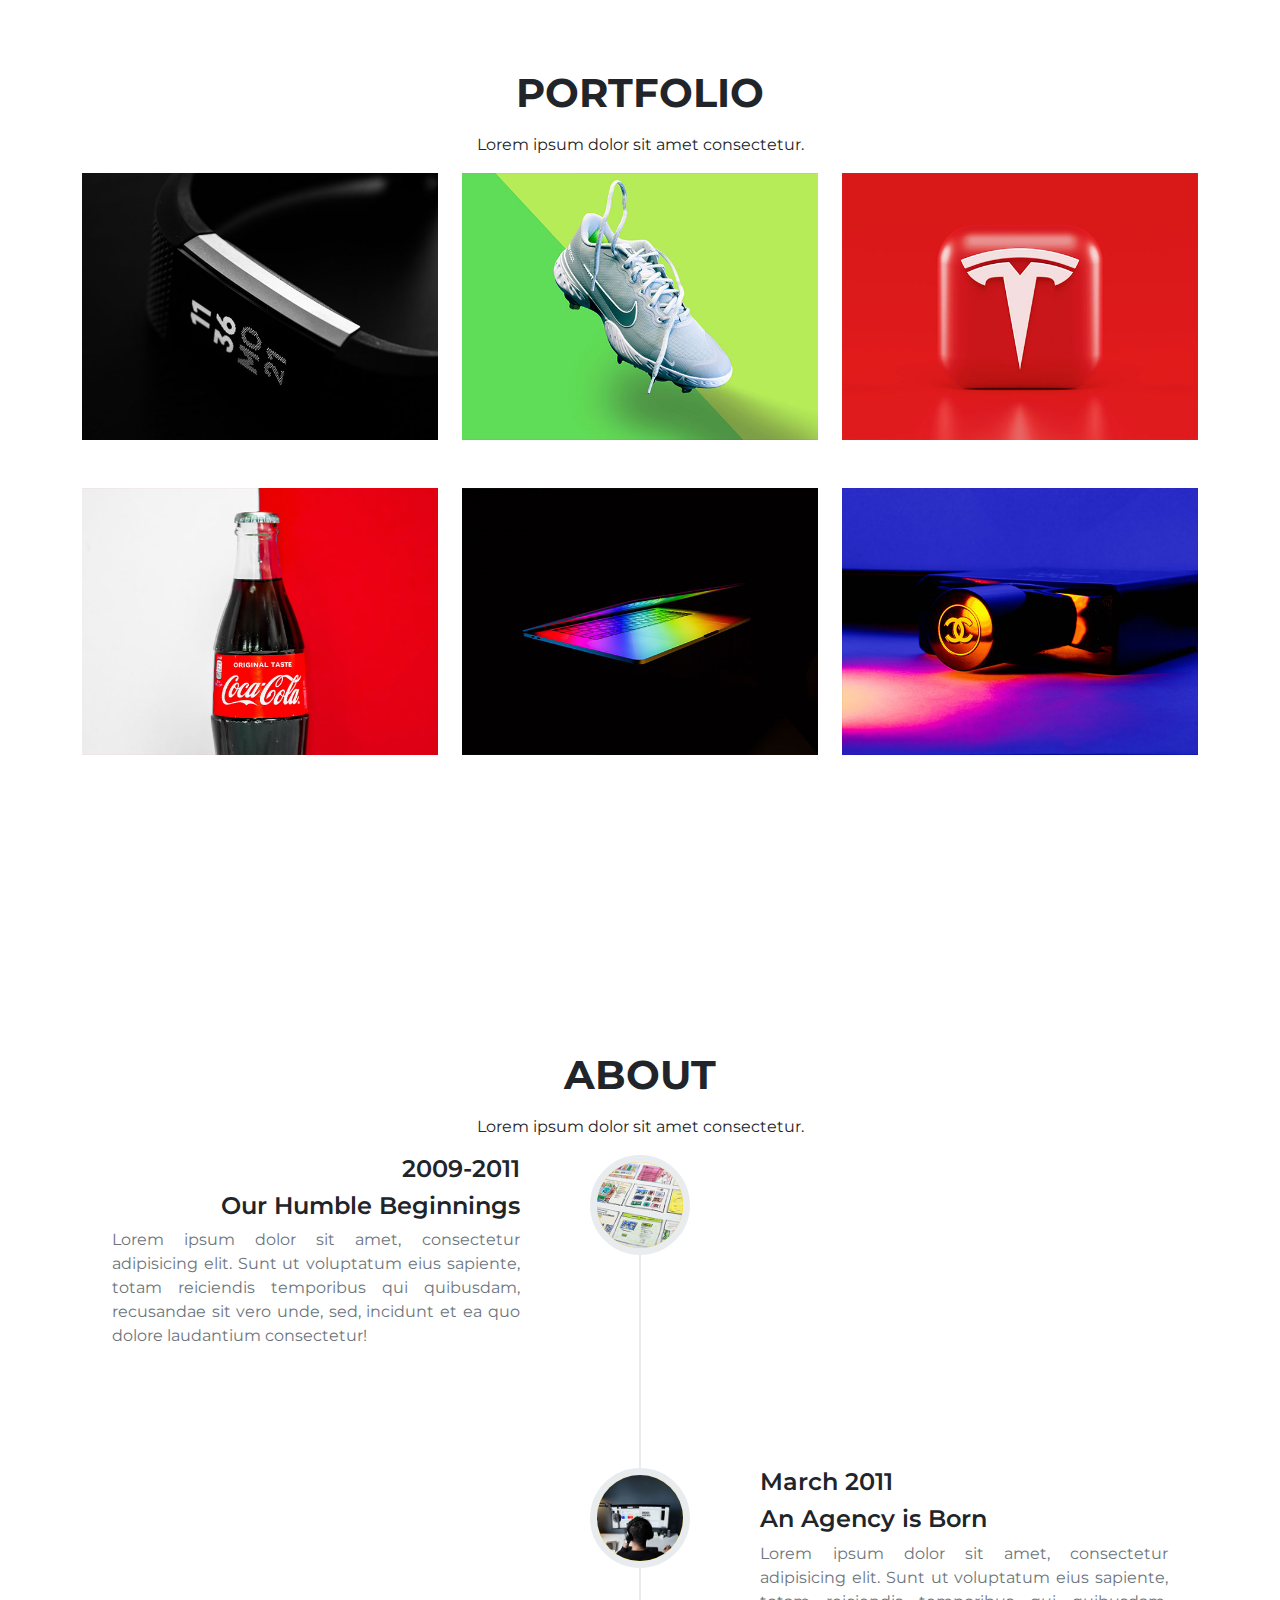
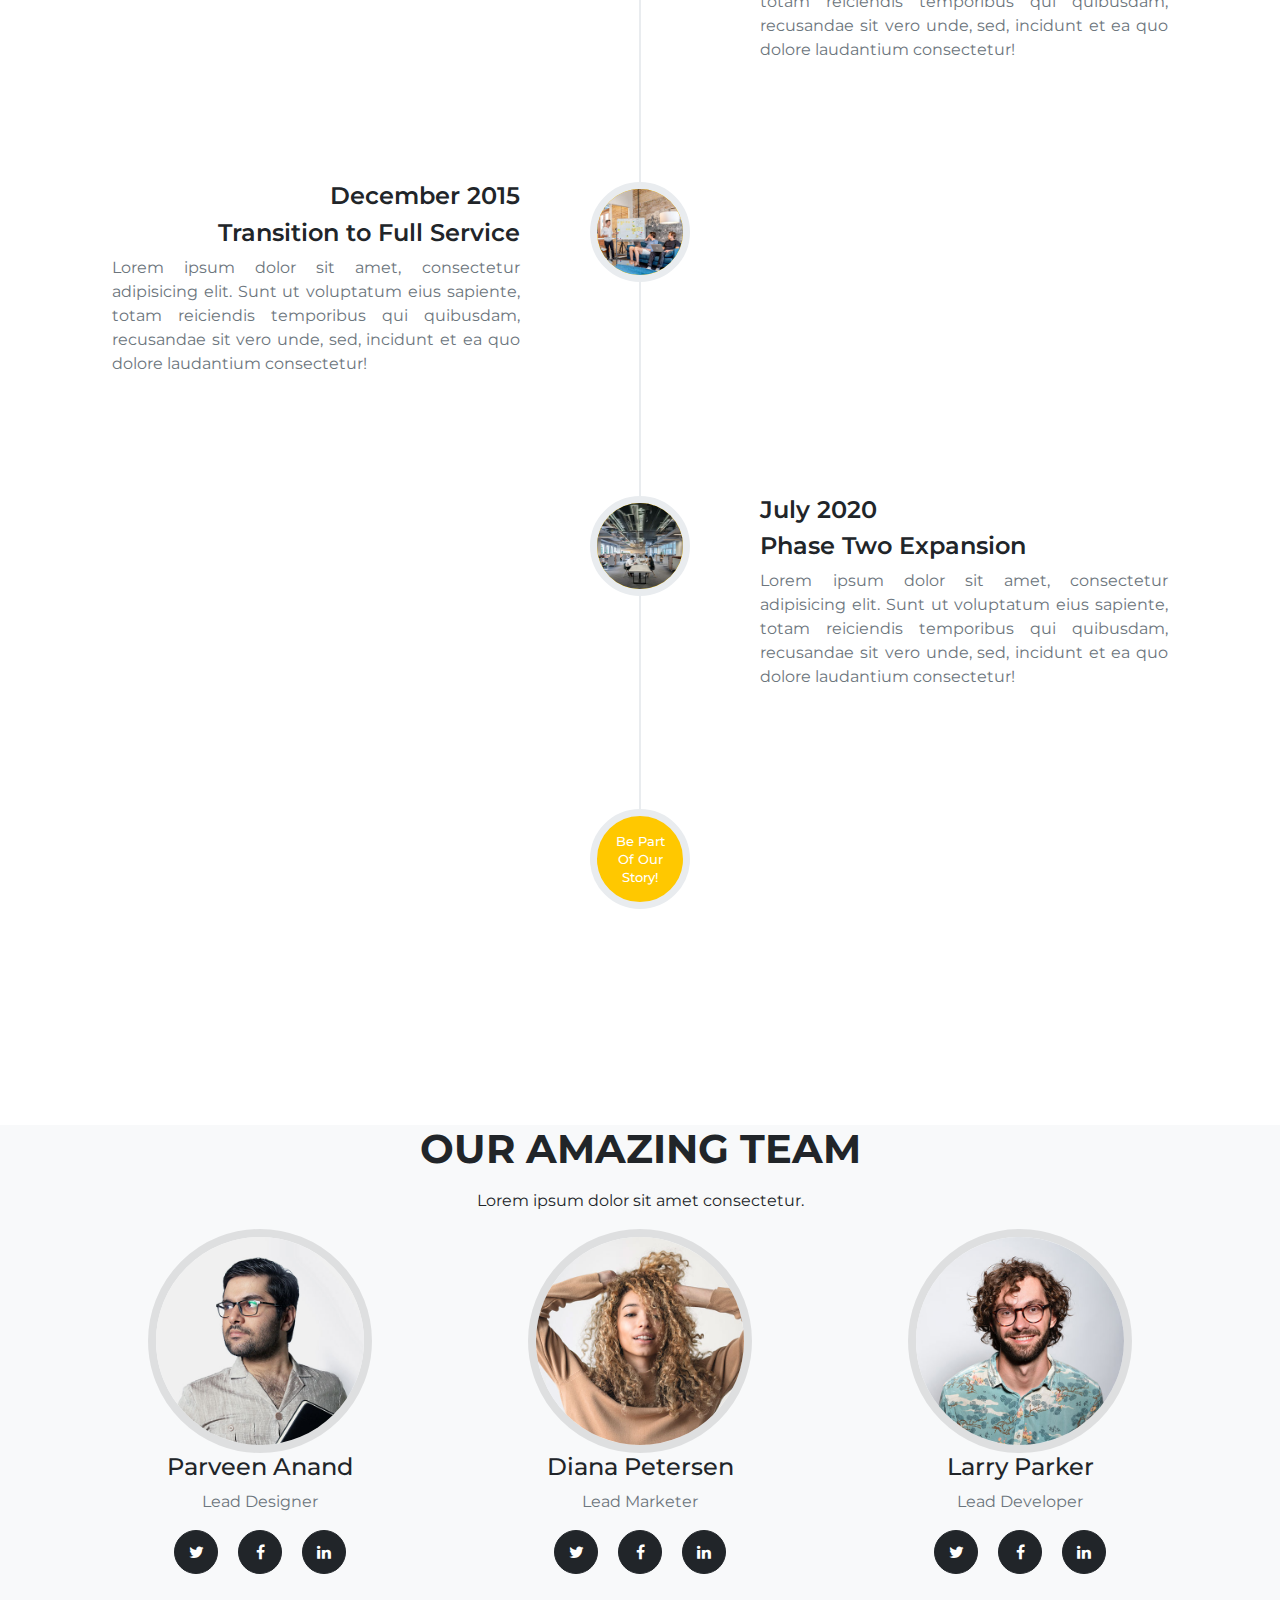
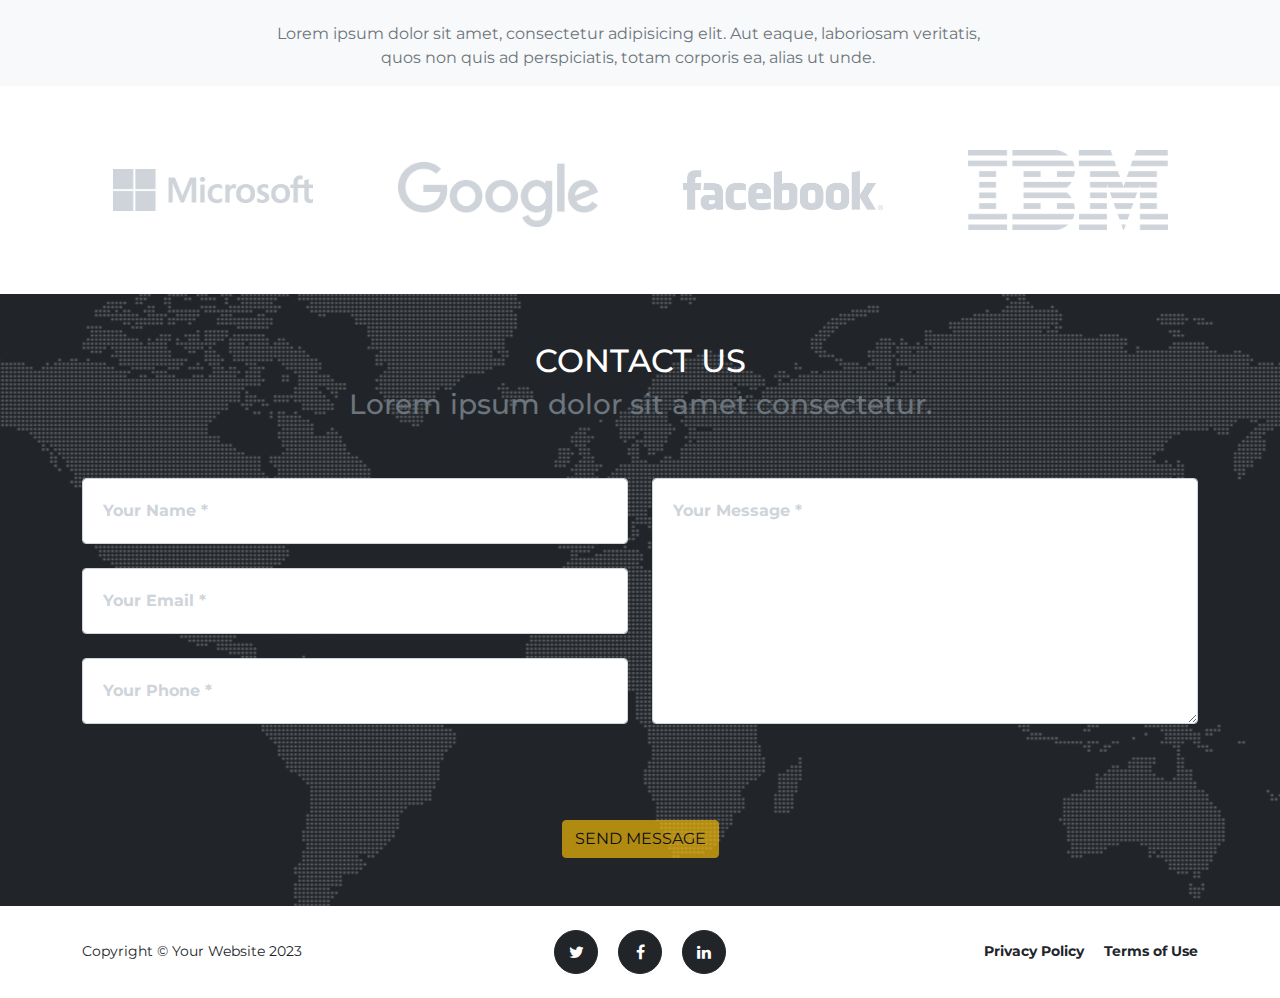
<file: html-css/index.html>
<!DOCTYPE html>
<html lang="en">

<head>
    <meta charset="UTF-8">
    <meta name="viewport" content="width=device-width, initial-scale=1.0">
    <title> Web site</title>
    <link rel="stylesheet" text="text/css" href="./first.css">
    <link rel="stylesheet" href="../bootstrap/css/bootstrap.min.css">
    <link rel="stylesheet" href="../font-awesome-4.7.0/css/font-awesome.min.css">
    <link rel="preconnect" href="https://fonts.googleapis.com">
    <link href="https://fonts.googleapis.com/css2?family=Montserrat:wght@300;400;500;600;800;900&family=Playfair+Display:wght@700&display=swap" rel="stylesheet">
    <link href="https://fonts.googleapis.com/css2?family=Montserrat:wght@300;400;500;600;800;900&family=Playfair+Display:wght@700&family=Roboto:ital,wght@1,700&display=swap" rel="stylesheet">

<body>
    <!-- nav bar start -->

    <nav class="navbar  navbar-expand-lg p-md-3 navbar-dark fixed-top  navbar-shrink  ">
        <div class="container ">
            <a class="navbar-brand  text-warning start fs-2 " href="#">Start Bootstrap</a>
            <button class="navbar-toggler text-white fs-3 border-white rounded" type="button" data-bs-toggle="collapse"
                data-bs-target="#demo">


                <span class="material-symbols-outlined fs-3">
                    <i class="fa fa-bars" aria-hidden="true"></i>
                </span>
            </button>
            <div class="collapse navbar-collapse navbar-example" id="demo">
                <ul class="navbar-nav ms-auto mb-2 mb-lg-0 nav ">
                    <li class="nav-item">
                        <a class="nav-link active py-3 px-0 px-lg-3 text-white text-uppercase"
                            href="#Services">SERVICES</a>
                    </li>
                    <li class="nav-item">
                        <a class="nav-link py-3 px-0 px-lg-3 text-white text-uppercase" href="#Portfolio">PORTFOLIO</a>
                    </li>
                    <li class="nav-item">
                        <a class="nav-link py-3 px-0 px-lg-3  text-white text-uppercase" href="#About">ABOUT</a>
                    </li>
                    <li class="nav-item">
                        <a class="nav-link py-3 px-0 px-lg-3  text-white text-uppercase" href="#Team">TEAM</a>
                    </li>

                    <li class="nav-item">
                        <a class="nav-link py-3 px-0 px-lg-3  text-white text-uppercase" href="#contact">CONTACT</a>
                    </li>

                </ul>

            </div>
        </div>
    </nav>
    <!-- ////////////////parallax start////////////// -->



    <section class="module-cover parallax text-center">
        <div class="container">
            <div class="row  pt-5  d-flex justify-content-center align-item-center ">
                <div class="col-md-12  pt-5 text-white ">
                    <p class="top">Welcome To Our Studio!</p>
                    <p class=" top-2  text-uppercase">It's Nice To Meet You</p>
                    <a class="btn  btn-warning btn-xl text-white  ms-2  text-uppercase" href="#Services">TELL ME MORE</a>

                    </p>
                </div>
            </div>
        </div>
    </section>



    <!-- ///////////////Services/////////////// -->
    <section id="Services">
        <div class="container-fluid ok pt-5">
            <div class="row text-center mt-5 pt ">
                <div class="col-lg-6 m-auto">
                    <h1 class="mb-3 ok ">SERVICES</h1>
                    <p class="winter_p">Lorem ipsum dolor sit amet consectetur.</p>
                </div>
                <div class="row row-col-3  mt-5">

                    <div class="col text-center">
                        <div class="icon-box">
                            <div class="icon-box">
                                <div class="icon-box-icon ">
                                    <i class="fa fa-shopping-cart" aria-hidden="true"></i>
                                </div>
                                <h4 class="mb-3 mt-3">E-Commerce</h4>
                                <p class="me-3 ms-3">Lorem ipsum dolor sit amet, consectetur adipisicing elit. Minima
                                    maxime
                                    quam architecto quo inventore harum ex magni, dicta impedit..</p>
                            </div>

                        </div>
                    </div>


                    <div class="col text-center">
                        <div class="icon-box">
                            <div class="icon-box">
                                <div class="icon-box-icon ">
                                    <i class="fa-solid fa-tv"></i>
                                </div>
                                <h4 class="mb-3 mt-3">Responsive Design</h4>
                                <p class="me-3 ms-3">Lorem ipsum dolor sit amet, consectetur adipisicing elit.
                                    Minima maxime quam architecto quo inventore harum ex magni, dicta impedit.</p>
                            </div>

                        </div>
                    </div>

                    <div class="col text-center">
                        <div class="icon-box">
                            <div class="icon-box">
                                <div class="icon-box-icon">
                                    <i class="fa fa-lock" aria-hidden="true"></i>
                                </div>
                                <h4 class="mb-3 mt-3">Web Security</h4>
                                <p class="me-3 ms-3">Lorem ipsum dolor sit amet, consectetur adipisicing elit.
                                    Minima maxime quam architecto quo inventore harum ex magni, dicta impedit.</p>
                            </div>

                        </div>
                    </div>
                </div>
            </div>
        </div>
    </section>




    <div class="gap-top-bottom"></div>
    
    <!--///////////////// portfolio ////////////////////-->
    <div id="Portfolio">
        <div class="container ok mb-5 pt-5 ">
            <div class="col-lg-6 m-auto text-center">
                <h1 class="mb-3">PORTFOLIO</h1>
                <p class="winter_p">Lorem ipsum dolor sit amet consectetur.</p>
            </div>

            <div class="row ">
                <!--/////////// item-1/////////////// -->
                <div class="col-lg-4 col-md-6 mb-5 ">

                    <div class="portfolio-item">
                        <img class="img-fluid" src="../img/1.jpg">
                        <a href="#" data-bs-toggle="modal" data-bs-target="#demo1">
                            <div
                                class="portfolio-item-caption d-flex align-items-center justify-content-center h-100 w-100">
                                <i class="fa fa-plus" aria-hidden="true"></i>
                            </div>
                        </a>

                    </div>
                </div>

                <!--/////////// item-2/////////////// -->
                <div class="col-lg-4 col-md-6  mb-5 ">

                    <div class="portfolio-item">
                        <img class="img-fluid" src="../img/2 (2).jpg">
                        <a href="#" data-bs-toggle="modal" data-bs-target="#demo2">
                            <div
                                class="portfolio-item-caption d-flex align-items-center justify-content-center h-100 w-100">
                                <i class="fa fa-plus" aria-hidden="true"></i>
                            </div>
                        </a>

                    </div>
                </div>
                <!--/////////// item-3/////////////// -->
                <div class="col-lg-4 col-md-6  mb-5  ">

                    <div class="portfolio-item">
                        <img class="img-fluid" src="../img/3 (3).jpg">
                        <a href="#" data-bs-toggle="modal" data-bs-target="#demo3">
                            <div
                                class="portfolio-item-caption d-flex align-items-center justify-content-center h-100 w-100">
                                <i class="fa fa-plus" aria-hidden="true"></i>
                            </div>
                        </a>

                    </div>
                </div>
                <!--/////////// item-4/////////////// -->
                <div class="col-lg-4 col-md-6  mb-5 ">
                    <div class="portfolio-item">
                        <img class="img-fluid" src="../img/4 (1).jpg">
                        <a href="#" data-bs-toggle="modal" data-bs-target="#demo4">
                            <div
                                class="portfolio-item-caption d-flex align-items-center justify-content-center h-100 w-100">
                                <i class="fa fa-plus" aria-hidden="true"></i>
                            </div>
                        </a>

                    </div>
                </div>
                <!--/////////// item-5/////////////// -->
                <div class="col-lg-4 col-md-6  mb-5 ">

                    <div class="portfolio-item">
                        <img class="img-fluid" src="../img/5.jpg">
                        <a href="#" data-bs-toggle="modal" data-bs-target="#demo5">
                            <div
                                class="portfolio-item-caption d-flex align-items-center justify-content-center h-100 w-100">
                                <i class="fa fa-plus" aria-hidden="true"></i>
                            </div>
                        </a>

                    </div>
                </div>

                <!--/////////// item-6/////////////// -->
                <div class="col-lg-4 col-md-6  mb-5  ">

                    <div class="portfolio-item">
                        <img class="img-fluid" src="../img/6.jpg">
                        <a href="#" data-bs-toggle="modal" data-bs-target="#demo6">
                            <div
                                class="portfolio-item-caption d-flex align-items-center justify-content-center h-100 w-100">
                                <i class="fa fa-plus" aria-hidden="true"></i>
                            </div>
                        </a>

                    </div>
                </div>
            </div>
        </div>

        <!-- second part -->

        <!--/////////////// portfolio modal 1 ////////////-->
        <div class="portfolio-modal modal" tabindex="-1" id="demo1">
            <div class="modal-dialog modal-xl">
                <div class="modal-content">
                    <div class="modal-header border-0">
                        <button class="btn-close" data-bs-dismiss="modal" aria-label="Close"></button>
                    </div>
                    <div class="modal-body text-center pb-5">
                        <div class="container">
                            <div class="row justify-content-center">
                                <div class="col-lg-8">
                                    <h1 class="top-title text-center">PROJECT NAME</h1>
                                    <p>Lorem ipsum dolor sit amet consectetur.</p>
                                    <img class="img-fluid rounded mb-5" src="../img/1.jpg">
                                    <p class=" mb-4 ">Use this area to describe your project. Lorem ipsum dolor sit
                                        amet, consectetur adipisicing elit. Est blanditiis dolorem culpa incidunt minus
                                        dignissimos deserunt repellat aperiam quasi sunt
                                        officia expedita beatae cupiditate, maiores repudiandae, nostrum, reiciendis
                                        facere nemo!</p>
                                    <ul class="list-inline">
                                        <li>
                                            <strong>Client:</strong>
                                            Threads
                                        </li>
                                        <li>
                                            <strong>Category:</strong>
                                            Illustration
                                        </li>
                                    </ul>
                                    <button class="btn btn-primary" data-bs-dismiss="modal">
                                        <i class="fa fa-times" aria-hidden="true"></i>
                                        Close Window</button>
                                </div>
                            </div>
                        </div>
                    </div>
                </div>
            </div>

        </div>

        <!--/////////////// portfolio modal 2 ////////////-->
        <div class="portfolio-modal modal" tabindex="-1" id="demo2">
            <div class="modal-dialog modal-xl">
                <div class="modal-content">
                    <div class="modal-header border-0">
                        <button class="btn-close" data-bs-dismiss="modal" aria-label="Close"></button>
                    </div>
                    <div class="modal-body text-center pb-5">
                        <div class="container">
                            <div class="row justify-content-center">
                                <div class="col-lg-8">
                                    <h1 class="top-title text-center">PROJECT NAME</h1>
                                    <p>Lorem ipsum dolor sit amet consectetur.</p>
                                    <img class="img-fluid rounded mb-5" src="../img/2 (2).jpg">
                                    <p class=" mb-4 ">Use this area to describe your project. Lorem ipsum dolor sit
                                        amet, consectetur adipisicing elit. Est blanditiis dolorem culpa incidunt minus
                                        dignissimos deserunt repellat aperiam quasi sunt
                                        officia expedita beatae cupiditate, maiores repudiandae, nostrum, reiciendis
                                        facere nemo!</p>
                                    <ul class="list-inline">
                                        <li>
                                            <strong>Client:</strong>
                                            Threads
                                        </li>
                                        <li>
                                            <strong>Category:</strong>
                                            Illustration
                                        </li>
                                    </ul>
                                    <button class="btn btn-primary" data-bs-dismiss="modal">
                                        <i class="fa fa-times" aria-hidden="true"></i>
                                        Close Window</button>
                                </div>
                            </div>
                        </div>
                    </div>
                </div>
            </div>

        </div>

        <!--/////////////// portfolio modal 3 ////////////-->

        <div class="portfolio-modal modal" tabindex="-1" id="demo3">
            <div class="modal-dialog modal-xl">
                <div class="modal-content">
                    <div class="modal-header border-0">
                        <button class="btn-close" data-bs-dismiss="modal" aria-label="Close"></button>
                    </div>
                    <div class="modal-body text-center pb-5">
                        <div class="container">
                            <div class="row justify-content-center">
                                <div class="col-lg-8">
                                    <h1 class="top-title text-center">PROJECT NAME</h1>
                                    <p>Lorem ipsum dolor sit amet consectetur.</p>
                                    <img class="img-fluid rounded mb-5" src="../img/3 (3).jpg">
                                    <p class=" mb-4 ">Use this area to describe your project. Lorem ipsum dolor sit
                                        amet, consectetur adipisicing elit. Est blanditiis dolorem culpa incidunt minus
                                        dignissimos deserunt repellat aperiam quasi sunt
                                        officia expedita beatae cupiditate, maiores repudiandae, nostrum, reiciendis
                                        facere nemo!</p>
                                    <ul class="list-inline">
                                        <li>
                                            <strong>Client:</strong>
                                            Threads
                                        </li>
                                        <li>
                                            <strong>Category:</strong>
                                            Illustration
                                        </li>
                                    </ul>
                                    <button class="btn btn-primary" data-bs-dismiss="modal">
                                        <i class="fa fa-times" aria-hidden="true"></i>
                                        Close Window</button>
                                </div>
                            </div>
                        </div>
                    </div>
                </div>
            </div>

        </div>

        <!--/////////////// portfolio modal 4 ////////////-->
        <div class="portfolio-modal modal" tabindex="-1" id="demo4">
            <div class="modal-dialog modal-xl">
                <div class="modal-content">
                    <div class="modal-header border-0">
                        <button class="btn-close" data-bs-dismiss="modal" aria-label="Close"></button>
                    </div>
                    <div class="modal-body text-center pb-5">
                        <div class="container">
                            <div class="row justify-content-center">
                                <div class="col-lg-8">
                                    <h1 class="top-title text-center">PROJECT NAME</h1>
                                    <p>Lorem ipsum dolor sit amet consectetur.</p>
                                    <img class="img-fluid rounded mb-5" src="../img/4 (1).jpg">
                                    <p class=" mb-4 ">Use this area to describe your project. Lorem ipsum dolor sit
                                        amet, consectetur adipisicing elit. Est blanditiis dolorem culpa incidunt minus
                                        dignissimos deserunt repellat aperiam quasi sunt
                                        officia expedita beatae cupiditate, maiores repudiandae, nostrum, reiciendis
                                        facere nemo!</p>
                                    <ul class="list-inline">
                                        <li>
                                            <strong>Client:</strong>
                                            Threads
                                        </li>
                                        <li>
                                            <strong>Category:</strong>
                                            Illustration
                                        </li>
                                    </ul>
                                    <button class="btn btn-primary" data-bs-dismiss="modal">
                                        <i class="fa fa-times" aria-hidden="true"></i>
                                        Close Window</button>
                                </div>
                            </div>
                        </div>
                    </div>
                </div>
            </div>

        </div>

        <!--/////////////// portfolio modal 5 ////////////-->
        <div class="portfolio-modal modal" tabindex="-1" id="demo5">
            <div class="modal-dialog modal-xl">
                <div class="modal-content">
                    <div class="modal-header border-0">
                        <button class="btn-close" data-bs-dismiss="modal" aria-label="Close"></button>
                    </div>
                    <div class="modal-body text-center pb-5">
                        <div class="container">
                            <div class="row justify-content-center">
                                <div class="col-lg-8">
                                    <h1 class="top-title text-center">PROJECT NAME</h1>
                                    <p>Lorem ipsum dolor sit amet consectetur.</p>
                                    <img class="img-fluid rounded mb-5" src="../img/5.jpg">
                                    <p class=" mb-4 ">Use this area to describe your project. Lorem ipsum dolor sit
                                        amet, consectetur adipisicing elit. Est blanditiis dolorem culpa incidunt minus
                                        dignissimos deserunt repellat aperiam quasi sunt
                                        officia expedita beatae cupiditate, maiores repudiandae, nostrum, reiciendis
                                        facere nemo!</p>
                                    <ul class="list-inline">
                                        <li>
                                            <strong>Client:</strong>
                                            Threads
                                        </li>
                                        <li>
                                            <strong>Category:</strong>
                                            Illustration
                                        </li>
                                    </ul>
                                    <button class="btn btn-primary" data-bs-dismiss="modal">
                                        <i class="fa fa-times" aria-hidden="true"></i>
                                        Close Window</button>
                                </div>
                            </div>
                        </div>
                    </div>
                </div>
            </div>

        </div>
        <!--/////////////// portfolio modal 6////////////-->
        <div class="portfolio-modal modal" tabindex="-1" id="demo6">
            <div class="modal-dialog modal-xl">
                <div class="modal-content">
                    <div class="modal-header border-0">
                        <button class="btn-close" data-bs-dismiss="modal" aria-label="Close"></button>
                    </div>
                    <div class="modal-body text-center pb-5">
                        <div class="container">
                            <div class="row justify-content-center">
                                <div class="col-lg-8">
                                    <h1 class="top-title text-center">PROJECT NAME</h1>
                                    <p>Lorem ipsum dolor sit amet consectetur.</p>
                                    <img class="img-fluid rounded mb-5" src="../img/6.jpg">
                                    <p class=" mb-4 ">Use this area to describe your project. Lorem ipsum dolor sit
                                        amet, consectetur adipisicing elit. Est blanditiis dolorem culpa incidunt minus
                                        dignissimos deserunt repellat aperiam quasi sunt
                                        officia expedita beatae cupiditate, maiores repudiandae, nostrum, reiciendis
                                        facere nemo!</p>
                                    <ul class="list-inline">
                                        <li>
                                            <strong>Client:</strong>
                                            Threads
                                        </li>
                                        <li>
                                            <strong>Category:</strong>
                                            Illustration
                                        </li>
                                    </ul>
                                    <button class="btn btn-primary" data-bs-dismiss="modal">
                                        <i class="fa fa-times" aria-hidden="true"></i>
                                        Close Window</button>
                                </div>
                            </div>
                        </div>
                    </div>
                </div>
            </div>

        </div>
    </div>



    <!--///////////////// ABOUT////////////////////-->

    <div class="gap-top-bottom"></div>
    <section id="About">
        <div class="container ok">
            <div class="col-lg-6 m-auto text-center">
                <h1 class="mb-3">ABOUT</h1>
                <p class="winter_p">Lorem ipsum dolor sit amet consectetur.</p>
            </div>
            <ul class="timeline">
                <li>
                    <div class="timeline-image"><img class="rounded-circle img-fluid" src="../img/1 (4).jpg" alt="...">
                    </div>
                    <div class="timeline-panel">
                        <div class="timeline-heading">
                            <h4>2009-2011</h4>
                            <h4 class="subheading">Our Humble Beginnings</h4>
                        </div>
                        <div class="timeline-body">
                            <p class="text-muted">Lorem ipsum dolor sit amet, consectetur adipisicing elit. Sunt ut
                                voluptatum eius sapiente, totam reiciendis temporibus qui quibusdam, recusandae sit vero
                                unde, sed, incidunt et ea quo dolore laudantium consectetur!</p>
                        </div>
                    </div>
                </li>
                <li class="timeline-inverted">
                    <div class="timeline-image"><img class="rounded-circle img-fluid" src="../img/2 (3).jpg" alt="...">
                    </div>
                    <div class="timeline-panel">
                        <div class="timeline-heading">
                            <h4>March 2011</h4>
                            <h4 class="subheading">An Agency is Born</h4>
                        </div>
                        <div class="timeline-body">
                            <p class="text-muted">Lorem ipsum dolor sit amet, consectetur adipisicing elit. Sunt ut
                                voluptatum eius sapiente, totam reiciendis temporibus qui quibusdam, recusandae sit vero
                                unde, sed, incidunt et ea quo dolore laudantium consectetur!</p>
                        </div>
                    </div>
                </li>
                <li>
                    <div class="timeline-image"><img class="rounded-circle img-fluid" src="../img/3 (5).jpg" alt="...">
                    </div>
                    <div class="timeline-panel">
                        <div class="timeline-heading">
                            <h4>December 2015</h4>
                            <h4 class="subheading">Transition to Full Service</h4>
                        </div>
                        <div class="timeline-body">
                            <p class="text-muted">Lorem ipsum dolor sit amet, consectetur adipisicing elit. Sunt ut
                                voluptatum eius sapiente, totam reiciendis temporibus qui quibusdam, recusandae sit vero
                                unde, sed, incidunt et ea quo dolore laudantium consectetur!</p>
                        </div>
                    </div>
                </li>
                <li class="timeline-inverted">
                    <div class="timeline-image"><img class="rounded-circle img-fluid" src="../img/4 (2).jpg" alt="...">
                    </div>
                    <div class="timeline-panel">
                        <div class="timeline-heading">
                            <h4>July 2020</h4>
                            <h4 class="subheading">Phase Two Expansion</h4>
                        </div>
                        <div class="timeline-body">
                            <p class="text-muted">Lorem ipsum dolor sit amet, consectetur adipisicing elit. Sunt ut
                                voluptatum eius sapiente, totam reiciendis temporibus qui quibusdam, recusandae sit vero
                                unde, sed, incidunt et ea quo dolore laudantium consectetur!</p>
                        </div>
                    </div>
                </li>
                <li class="timeline-inverted">
                    <div class="timeline-image">
                        <h4>
                            Be Part
                            <br>
                            Of Our
                            <br>
                            Story!
                        </h4>
                    </div>
                </li>
            </ul>
        </div>
    </section>


    <div class="gap-top-bottom"></div>

    <!--///////////////// TEAM////////////////////-->
    <section class="page-section bg-light" id="Team">
        <div class="container ok">
            <div class="col-lg-6 m-auto text-center">
                <h1 class="mb-3">OUR AMAZING TEAM</h1>
                <p class="winter_p">Lorem ipsum dolor sit amet consectetur.</p>
            </div>
            <div class="row">
                <div class="col-lg-4">
                    <div class="team-member">
                        <img class="mx-auto rounded-circle" src="../img/1 (5).jpg" alt="...">
                        <h4>Parveen Anand</h4>
                        <p class="text-muted">Lead Designer</p>
                        <a class="btn btn-dark btn-social mx-2 rounded-cirle" href=""><i class="fa fa-twitter"
                                aria-hidden="true"></i></a>
                        <a class="btn btn-dark btn-social mx-2" href=""><i class="fa fa-facebook"
                                aria-hidden="true"></i></a>
                        <a class="btn btn-dark btn-social mx-2" href=""><i class="fa fa-linkedin"
                                aria-hidden="true"></i></a>

                    </div>
                </div>
                <div class="col-lg-4">
                    <div class="team-member">
                        <img class="mx-auto rounded-circle" src="../img/2 (4).jpg" alt="...">
                        <h4>Diana Petersen</h4>
                        <p class="text-muted">Lead Marketer</p>
                        <a class="btn btn-dark btn-social mx-2" href=""><i class="fa fa-twitter"
                                aria-hidden="true"></i></a>
                        <a class="btn btn-dark btn-social mx-2" href=""><i class="fa fa-facebook"
                                aria-hidden="true"></i></a>
                        <a class="btn btn-dark btn-social mx-2" href=""><i class="fa fa-linkedin"
                                aria-hidden="true"></i></a>

                    </div>
                </div>
                <div class="col-lg-4">
                    <div class="team-member">
                        <img class=" rounded-circle" src="../img/3 (6).jpg" alt="...">
                        <h4>Larry Parker</h4>
                        <p class="text-muted">Lead Developer</p>
                        <a class="btn btn-dark btn-social mx-2" href=""><i class="fa fa-twitter"
                                aria-hidden="true"></i></a>
                        <a class="btn btn-dark btn-social mx-2" href=""><i class="fa fa-facebook"
                                aria-hidden="true"></i></a>
                        <a class="btn btn-dark btn-social mx-2" href=""><i class="fa fa-linkedin"
                                aria-hidden="true"></i></a>

                    </div>
                </div>
                <div class="row">
                    <div class="col-lg-8 mx-auto text-center">
                        <p class="large text-muted">Lorem ipsum dolor sit amet, consectetur adipisicing elit. Aut eaque,
                            laboriosam veritatis, quos non quis ad perspiciatis, totam corporis ea, alias ut unde.</p>
                    </div>
                </div>
            </div>
    </section>


    <!--///////////////// Company name////////////////////-->
    <div class="py-5">
        <div class="container ok">
            <div class="row align-items-center">
                <div class="col-md-3 col-sm-6 my-3">
                    <a href=""><img class="img-fluid img-brand d-block mx-auto" src="../img/microsoft.jpg" alt="..." ></a>
                </div>
                <div class="col-md-3 col-sm-6 my-3">
                    <a href=""><img class="img-fluid img-brand d-block mx-auto" src="../img/google.jpg" alt="..."></a>
                </div>
                <div class="col-md-3 col-sm-6 my-3">
                    <a href=""><img class="img-fluid img-brand d-block mx-auto" src="../img/facebook (1).jpg" alt="..."></a>
                </div>
                <div class="col-md-3 col-sm-6 my-3">
                    <a href=""><img class="img-fluid img-brand d-block mx-auto" src="../img/ibm.jpg" alt="..."></a>
                </div>
            </div>
        </div>
    </div>

    

    

    


    <section class="page-section" id="contact">
        <div class="container ok">
            <div class="text-center p-5">
                <h2 class="section-heading text-uppercase">Contact Us</h2>
                <h3 class="section-subheading text-muted">Lorem ipsum dolor sit amet consectetur.</h3>
            </div>
            <form id="contactForm" data-sb-form-api-token="API_TOKEN">
                <div class="row align-items-stretch mb-5">
                    <div class="col-md-6">
                        <div class="form-group">

                            <input class="form-control" id="name" type="text" placeholder="Your Name *"
                                data-sb-validations="required" data-sb-can-submit="no">
                            <div class="invalid-feedback" data-sb-feedback="name:required">A name is required.</div>
                        </div>
                        <div class="form-group">
                            <input class="form-control" id="email" type="email" placeholder="Your Email *"
                                data-sb-validations="required,email" data-sb-can-submit="no">
                            <div class="invalid-feedback" data-sb-feedback="email:required">An email is required.</div>
                            <div class="invalid-feedback" data-sb-feedback="email:email">Email is not valid.</div>
                        </div>
                        <div class="form-group mb-md-0">
                            <input class="form-control" id="phone" type="tel" placeholder="Your Phone *"
                                data-sb-validations="required" data-sb-can-submit="no">
                            <div class="invalid-feedback" data-sb-feedback="phone:required">A phone number is required.
                            </div>
                        </div>
                    </div>
                    <div class="col-md-6">
                        <div class="form-group form-group-textarea mb-md-0">

                            <textarea class="form-control" id="message" placeholder="Your Message *"
                                data-sb-validations="required" data-sb-can-submit="no"></textarea>
                            <div class="invalid-feedback" data-sb-feedback="message:required">A message is required.
                            </div>
                        </div>
                    </div>
                </div>

                <div class="d-none" id="submitSuccessMessage">
                    <div class="text-center text-white mb-3">
                        <div class="fw-bolder">Form submission successful!</div>
                        To activate this form, sign up at
                        <br>
                        <a
                            href="https://startbootstrap.com/solution/contact-forms">https://startbootstrap.com/solution/contact-forms</a>
                    </div>
                </div>

                <div class="d-none" id="submitErrorMessage">
                    <div class="text-center text-danger mb-3">Error sending message!</div>
                </div>
                <!-- Submit Button-->
                <div class="text-center p-5"><button class="  btn btn-warning text-uppercase disabled"
                        id="submitButton " type="submit">Send Message</button></div>
            </form>
        </div>
    </section>

    <footer class="footer py-4">
        <div class="container">
            <div class="row align-items-center">
                <div class="col-lg-4 text-lg-start">Copyright © Your Website 2023</div>
                <div class="col-lg-4 my-3 my-lg-0">
                    <a class="btn btn-dark btn-social mx-2" href=""><i class="fa fa-twitter" aria-hidden="true"></i></a>
                    <a class="btn btn-dark btn-social mx-2" href=""><i class="fa fa-facebook"
                            aria-hidden="true"></i></a>
                    <a class="btn btn-dark btn-social mx-2" href=""><i class="fa fa-linkedin"
                            aria-hidden="true"></i></a>
                </div>
                <div class="col-lg-4 text-lg-end">
                    <a class="link-dark text-decoration-none me-3" href="#!">Privacy Policy</a>
                    <a class="link-dark text-decoration-none" href="#!">Terms of Use</a>
                </div>
            </div>
        </div>
    </footer>











     <!--//////////////////////////// javascript///////////////////// -->
    <script src="../bootstrap/js/bootstrap.bundle.min.js"></script>

    <script>
        var tooltipTriggerList = [].slice.call(document.querySelectorAll('[data-bs-toggle="tooltip"]'))
        var tooltipList = tooltipTriggerList.map(function (tooltipTriggerEl) {
            return new bootstrap.Tooltip(tooltipTriggerEl)
        })
    </script>

    <script>
       
        window.addEventListener("scroll", function () {
            const navbar = document.querySelector(".navbar");
            const offset = window.scrollY;

            if (offset > 100) {
                navbar.classList.add("scrolled");
            } else {
                navbar.classList.remove("scrolled");
            }
        });
    </script>
 
    
    <script>
        document.addEventListener("DOMContentLoaded", function () {
            var navLinks = document.querySelectorAll('.nav-link');
            
            for (var i = 0; i < navLinks.length; i++) {
                navLinks[i].addEventListener("click", function () {
                    // Close the mobile menu
                    var navbarCollapse = document.querySelector('.navbar-collapse');
                    if (navbarCollapse.classList.contains('show')) {
                        navbarCollapse.classList.remove('show');
                    }
                });
            }
        });
    </script>
    
  


</body >

</html >
</file>
<file: first.css>
* {
  box-sizing: border-box;
  font-family: 'Montserrat', sans-serif;

  margin: 0;
  padding: 0;


}

.navbar {
  z-index: 1;
  /* Set a lower z-index value */
}

.ok h1 {
  font-weight:700;
}

a {
  font-family: 'Montserrat', sans-serif;
  font-weight: 700;


}

.navbar {
  background-color: transparent;
  transition: background-color 0.3s ease-in-out;
}

.navbar.scrolled {
  background-color: #333;
}


.navbar-brand {
  color: #ffc800;
  font-family: 'Playfair Display', serif;
  font-family: 'Roboto', sans-serif;
  font-weight: 700;
} 

.custom-navbar {
  margin-top: 0;
}

.nav-link {
  font-family: 'Poppins', sans-serif;
  font-weight: 600;
  letter-spacing: 1.9;
  font-size: 14px;
}

.navbar-light .navbar-nav .nav-link {
  color: black !important;

}


@media (max-width:320px) {
  .navbar-nav {
    background-color: #222 !important;
    color: white !important;
  }

  .navbar-light .navbar-nav .nav-link {
    color: white !important;
  }

  .navbar-toggler {
    border: none !important;

  }
}

p.top {
  font-family: "Roboto Slab", -apple-system, BlinkMacSystemFont, "Segoe UI", Roboto, "Helvetica Neue", Arial, sans-serif, "Apple Color Emoji", "Segoe UI Emoji", "Segoe UI Symbol", "Noto Color Emoji";
  font-size: 44px;
  font-weight: 700;
}
p.top-2{
  font-size:88px;
  font-weight: 700;
}
.parallax {
  background-image: url(img/header-bg.jpg);
  background-size: cover;
  background-position: center;
  background-repeat: no-repeat;
  width: 100%;
  height: 100vh;
  background-attachment: fixed;
  margin: 0;
  padding: 0;


}

.parallax .btn{
  padding: 25px;
  margin:10px;
}
.gap-top-bottom {
  padding-top: 100px !important;
  padding-bottom: 100px;
}

@media (max-width:320px) {
  p.top {
    font-family: "Roboto Slab", -apple-system, BlinkMacSystemFont, "Segoe UI", Roboto, "Helvetica Neue", Arial, sans-serif, "Apple Color Emoji", "Segoe UI Emoji", "Segoe UI Symbol", "Noto Color Emoji";
    font-size: 15px;
    font-weight: 700;
  }
  p.top-2{
    font-size:25px;
    font-weight: 700;
  }
  .parallax .btn{
    padding: 0px;
    margin:0px;
  }
 
}
.icon-box-icon {
  background-color: yellow;
  border-radius: 50%; 
  width: 100px; 
  height: 100px;
  display: flex;
  align-items: center;
  justify-content: center;
  margin: 0 auto; 
  border: 2px solid transparent 
  
}

.icon-box-icon i{
   font-size: 50px;
}


.how-section1 {
  margin-top: -15%;
  padding: 10%;
}

.how-section1 h4 {
  color: #ffa500;
  font-weight: bold;
  font-size: 30px;
}

.how-section1 .subheading {
  color: #3931af;
  font-size: 20px;
}

.how-section1 .row {
  margin-top: 10%;
}

.how-img {
  text-align: center;
}

.how-img img {
  width: 40%;
}





.portfolio-header {
  font-size: 50px;
  color: #2c3e50;
  font-family: 'Montserrat', sans-serif;
  font-weight: 700;
}

.portfolio-item-caption {
  background: rgba(228, 202, 5, 0.953);
  position: absolute;
  top: 0;
  left: 0;
  opacity: 0;
  font-size: 42px;
}

.portfolio-item:hover .portfolio-item-caption {
  opacity: 1;
}

.portfolio-item-caption i {
  color: white;
}


.portfolio-item {
  position: relative;

}

.btn {
  background-color: rgba(228, 202, 5, 0.953);
}


/* about*/
.timeline-panel .row {
  display: flex;
  justify-content: center;
  align-items: center;
}

.timeline-panel .col-md-6 {
  text-align: center;
}

.timeline-body {
  text-align: justify;
}

.timeline {
  position: relative;
  padding: 0;
  list-style: none;
}

.timeline:before {
  position: absolute;
  top: 0;
  bottom: 0;
  left: 40px;
  width: 2px;
  margin-left: -1.5px;
  content: "";
  background-color: #e9ecef;
}

.timeline>li {
  position: relative;
  min-height: 50px;
  margin-bottom: 50px;
}

.timeline>li:after,
.timeline>li:before {
  display: table;
  content: " ";
}

.timeline>li:after {
  clear: both;
}

.timeline>li .timeline-panel {
  position: relative;
  float: right;
  width: 100%;
  padding: 0 20px 0 100px;
  text-align: left;
}

.timeline>li .timeline-panel:before {
  right: auto;
  left: -15px;
  border-right-width: 15px;
  border-left-width: 0;
}

.timeline>li .timeline-panel:after {
  right: auto;
  left: -14px;
  border-right-width: 14px;
  border-left-width: 0;
}

.timeline>li .timeline-image {
  position: absolute;
  z-index: 100;
  left: 0;
  width: 80px;
  height: 80px;
  margin-left: 0;
  text-align: center;
  color: white;
  border: 7px solid #e9ecef;
  border-radius: 100%;
  background-color: #ffc800;
}

.timeline>li .timeline-image h4,
.timeline>li .timeline-image .h4 {
  font-size: 10px;
  line-height: 14px;
  margin-top: 12px;
}

.timeline>li.timeline-inverted>.timeline-panel {
  float: right;
  padding: 0 20px 0 100px;
  text-align: left;
}

.timeline>li.timeline-inverted>.timeline-panel:before {
  right: auto;
  left: -15px;
  border-right-width: 15px;
  border-left-width: 0;
}

.timeline>li.timeline-inverted>.timeline-panel:after {
  right: auto;
  left: -14px;
  border-right-width: 14px;
  border-left-width: 0;
}

.timeline>li:last-child {
  margin-bottom: 0;
}

 .timeline-heading h4,
 .timeline-heading .h4 {
  margin-top: 0;
  color: inherit;
  font-weight:600;
}

.timeline .timeline-heading h4.subheading,
.timeline .timeline-heading .subheading.h4 {
  text-transform: none;
  
}

.timeline .timeline-body>p {
  margin-bottom: 0;
}

@media (min-width: 768px) {
  .timeline:before {
    left: 50%;
  }

  .timeline>li {
    min-height: 100px;
    margin-bottom: 100px;
  }

  .timeline>li .timeline-panel {
    float: left;
    width: 41%;
    padding: 0 20px 20px 30px;
    text-align: right;
  }

  .timeline>li .timeline-image {
    left: 50%;
    width: 100px;
    height: 100px;
    margin-left: -50px;
  }

  .timeline>li .timeline-image h4,
  .timeline>li .timeline-image .h4 {
    font-size: 13px;
    line-height: 18px;
    margin-top: 16px;
  }

  .timeline>li.timeline-inverted>.timeline-panel {
    float: right;
    padding: 0 30px 20px 20px;
    text-align: left;
  }
}

/* <///////////////////////////////////team//////////////////////////////////> */


.team-member {
  margin-bottom: 48px;
  text-align: center;
}

.team-member img {
  width: 224px;
  height: 224px;
  border: 8px solid rgba(0, 0, 0, 0.1);
}

.team-member .h4 {
  margin-top: 8px;
  margin-bottom: 0;
}

.img-brand {
  height: 44px;
}


a.btn-social {
  height: 44px;
  width: 44px;
  display: inline-flex;
  align-items: center;
  justify-content: center;
  padding: 0;
  border-radius: 100%;
}

.img-brand{
  width: 200px;
}




section#contact {
  background-color: #212529;
  background-image: url("img/map-image.png");
  background-repeat: no-repeat;
  background-position: center;
}

section#contact .section-heading {
  color: #fff;
}

section#contact form#contactForm .form-group {
  margin-bottom: 1.5rem;
}

section#contact form#contactForm .form-group input,
section#contact form#contactForm .form-group textarea {
  padding: 1.25rem;
}

section#contact form#contactForm .form-group input.form-control {
  height: auto;
}

section#contact form#contactForm .form-group-textarea {
  height: 100%;
}

section#contact form#contactForm .form-group-textarea textarea {
  height: 100%;
  min-height: 10rem;
}

section#contact form#contactForm p.help-block {
  margin: 0;
}

section#contact form#contactForm .form-control:focus {
  border-color: #ffc800;
  box-shadow: none;
}

section#contact form#contactForm ::-webkit-input-placeholder {
  font-family: "Montserrat", -apple-system, BlinkMacSystemFont, "Segoe UI", Roboto, "Helvetica Neue", Arial, sans-serif, "Apple Color Emoji", "Segoe UI Emoji", "Segoe UI Symbol", "Noto Color Emoji";
  font-weight: 700;
  color: #ced4da;
}

section#contact form#contactForm :-moz-placeholder {
  font-family: "Montserrat", -apple-system, BlinkMacSystemFont, "Segoe UI", Roboto, "Helvetica Neue", Arial, sans-serif, "Apple Color Emoji", "Segoe UI Emoji", "Segoe UI Symbol", "Noto Color Emoji";
  font-weight: 700;
  color: #ced4da;
}

section#contact form#contactForm ::-moz-placeholder {
  font-family: "Montserrat", -apple-system, BlinkMacSystemFont, "Segoe UI", Roboto, "Helvetica Neue", Arial, sans-serif, "Apple Color Emoji", "Segoe UI Emoji", "Segoe UI Symbol", "Noto Color Emoji";
  font-weight: 700;
  color: #ced4da;
}

section#contact form#contactForm :-ms-input-placeholder {
  font-family: "Montserrat", -apple-system, BlinkMacSystemFont, "Segoe UI", Roboto, "Helvetica Neue", Arial, sans-serif, "Apple Color Emoji", "Segoe UI Emoji", "Segoe UI Symbol", "Noto Color Emoji";
  font-weight: 700;
  color: #ced4da;
}

.footer {
  text-align: center;
  font-size: 0.9rem;
  font-family: "Montserrat", -apple-system, BlinkMacSystemFont, "Segoe UI", Roboto, "Helvetica Neue", Arial, sans-serif, "Apple Color Emoji", "Segoe UI Emoji", "Segoe UI Symbol", "Noto Color Emoji";
}
</file>
<file: html-css/first.css>
* {
  box-sizing: border-box;
  font-family: 'Montserrat', sans-serif;

  margin: 0;
  padding: 0;


}

.navbar {
  z-index: 1;
  /* Set a lower z-index value */
}

.ok h1 {
  font-weight:700;
}

a {
  font-family: 'Montserrat', sans-serif;
  font-weight: 700;


}

.navbar {
  background-color: transparent;
  transition: background-color 0.3s ease-in-out;
}

.navbar.scrolled {
  background-color: #333;
}


.navbar-brand {
  color: #ffc800;
  font-family: 'Playfair Display', serif;
  font-family: 'Roboto', sans-serif;
  font-weight: 700;
} 

.custom-navbar {
  margin-top: 0;
}

.nav-link {
  font-family: 'Poppins', sans-serif;
  font-weight: 600;
  letter-spacing: 1.9;
  font-size: 14px;
}

.navbar-light .navbar-nav .nav-link {
  color: black !important;

}


@media (max-width:320px) {
  .navbar-nav {
    background-color: #222 !important;
    color: white !important;
  }

  .navbar-light .navbar-nav .nav-link {
    color: white !important;
  }

  .navbar-toggler {
    border: none !important;

  }
}

p.top {
  font-family: "Roboto Slab", -apple-system, BlinkMacSystemFont, "Segoe UI", Roboto, "Helvetica Neue", Arial, sans-serif, "Apple Color Emoji", "Segoe UI Emoji", "Segoe UI Symbol", "Noto Color Emoji";
  font-size: 44px;
  font-weight: 700;
}
p.top-2{
  font-size:88px;
  font-weight: 700;
}
.parallax {
  background-image: url(../img/header-bg.jpg);
  background-size: cover;
  background-position: center;
  background-repeat: no-repeat;
  width: 100%;
  height: 100vh;
  background-attachment: fixed;
  margin: 0;
  padding: 0;


}

.parallax .btn{
  padding: 25px;
  margin:10px;
}
.gap-top-bottom {
  padding-top: 100px !important;
  padding-bottom: 100px;
}

@media (max-width:320px) {
  p.top {
    font-family: "Roboto Slab", -apple-system, BlinkMacSystemFont, "Segoe UI", Roboto, "Helvetica Neue", Arial, sans-serif, "Apple Color Emoji", "Segoe UI Emoji", "Segoe UI Symbol", "Noto Color Emoji";
    font-size: 15px;
    font-weight: 700;
  }
  p.top-2{
    font-size:25px;
    font-weight: 700;
  }
  .parallax .btn{
    padding: 0px;
    margin:0px;
  }
 
}
.icon-box-icon {
  background-color: yellow;
  border-radius: 50%; 
  width: 100px; 
  height: 100px;
  display: flex;
  align-items: center;
  justify-content: center;
  margin: 0 auto; 
  border: 2px solid transparent 
  
}

.icon-box-icon i{
   font-size: 50px;
}


.how-section1 {
  margin-top: -15%;
  padding: 10%;
}

.how-section1 h4 {
  color: #ffa500;
  font-weight: bold;
  font-size: 30px;
}

.how-section1 .subheading {
  color: #3931af;
  font-size: 20px;
}

.how-section1 .row {
  margin-top: 10%;
}

.how-img {
  text-align: center;
}

.how-img img {
  width: 40%;
}





.portfolio-header {
  font-size: 50px;
  color: #2c3e50;
  font-family: 'Montserrat', sans-serif;
  font-weight: 700;
}

.portfolio-item-caption {
  background: rgba(228, 202, 5, 0.953);
  position: absolute;
  top: 0;
  left: 0;
  opacity: 0;
  font-size: 42px;
}

.portfolio-item:hover .portfolio-item-caption {
  opacity: 1;
}

.portfolio-item-caption i {
  color: white;
}


.portfolio-item {
  position: relative;

}

.btn {
  background-color: rgba(228, 202, 5, 0.953);
}


/* about*/
.timeline-panel .row {
  display: flex;
  justify-content: center;
  align-items: center;
}

.timeline-panel .col-md-6 {
  text-align: center;
}

.timeline-body {
  text-align: justify;
}

.timeline {
  position: relative;
  padding: 0;
  list-style: none;
}

.timeline:before {
  position: absolute;
  top: 0;
  bottom: 0;
  left: 40px;
  width: 2px;
  margin-left: -1.5px;
  content: "";
  background-color: #e9ecef;
}

.timeline>li {
  position: relative;
  min-height: 50px;
  margin-bottom: 50px;
}

.timeline>li:after,
.timeline>li:before {
  display: table;
  content: " ";
}

.timeline>li:after {
  clear: both;
}

.timeline>li .timeline-panel {
  position: relative;
  float: right;
  width: 100%;
  padding: 0 20px 0 100px;
  text-align: left;
}

.timeline>li .timeline-panel:before {
  right: auto;
  left: -15px;
  border-right-width: 15px;
  border-left-width: 0;
}

.timeline>li .timeline-panel:after {
  right: auto;
  left: -14px;
  border-right-width: 14px;
  border-left-width: 0;
}

.timeline>li .timeline-image {
  position: absolute;
  z-index: 100;
  left: 0;
  width: 80px;
  height: 80px;
  margin-left: 0;
  text-align: center;
  color: white;
  border: 7px solid #e9ecef;
  border-radius: 100%;
  background-color: #ffc800;
}

.timeline>li .timeline-image h4,
.timeline>li .timeline-image .h4 {
  font-size: 10px;
  line-height: 14px;
  margin-top: 12px;
}

.timeline>li.timeline-inverted>.timeline-panel {
  float: right;
  padding: 0 20px 0 100px;
  text-align: left;
}

.timeline>li.timeline-inverted>.timeline-panel:before {
  right: auto;
  left: -15px;
  border-right-width: 15px;
  border-left-width: 0;
}

.timeline>li.timeline-inverted>.timeline-panel:after {
  right: auto;
  left: -14px;
  border-right-width: 14px;
  border-left-width: 0;
}

.timeline>li:last-child {
  margin-bottom: 0;
}

 .timeline-heading h4,
 .timeline-heading .h4 {
  margin-top: 0;
  color: inherit;
  font-weight:600;
}

.timeline .timeline-heading h4.subheading,
.timeline .timeline-heading .subheading.h4 {
  text-transform: none;
  
}

.timeline .timeline-body>p {
  margin-bottom: 0;
}

@media (min-width: 768px) {
  .timeline:before {
    left: 50%;
  }

  .timeline>li {
    min-height: 100px;
    margin-bottom: 100px;
  }

  .timeline>li .timeline-panel {
    float: left;
    width: 41%;
    padding: 0 20px 20px 30px;
    text-align: right;
  }

  .timeline>li .timeline-image {
    left: 50%;
    width: 100px;
    height: 100px;
    margin-left: -50px;
  }

  .timeline>li .timeline-image h4,
  .timeline>li .timeline-image .h4 {
    font-size: 13px;
    line-height: 18px;
    margin-top: 16px;
  }

  .timeline>li.timeline-inverted>.timeline-panel {
    float: right;
    padding: 0 30px 20px 20px;
    text-align: left;
  }
}

/* <///////////////////////////////////team//////////////////////////////////> */


.team-member {
  margin-bottom: 48px;
  text-align: center;
}

.team-member img {
  width: 224px;
  height: 224px;
  border: 8px solid rgba(0, 0, 0, 0.1);
}

.team-member .h4 {
  margin-top: 8px;
  margin-bottom: 0;
}

.img-brand {
  height: 44px;
}


a.btn-social {
  height: 44px;
  width: 44px;
  display: inline-flex;
  align-items: center;
  justify-content: center;
  padding: 0;
  border-radius: 100%;
}

.img-brand{
  width: 200px;
}




section#contact {
  background-color: #212529;
  background-image: url("../img/map-image.png");
  background-repeat: no-repeat;
  background-position: center;
}

section#contact .section-heading {
  color: #fff;
}

section#contact form#contactForm .form-group {
  margin-bottom: 1.5rem;
}

section#contact form#contactForm .form-group input,
section#contact form#contactForm .form-group textarea {
  padding: 1.25rem;
}

section#contact form#contactForm .form-group input.form-control {
  height: auto;
}

section#contact form#contactForm .form-group-textarea {
  height: 100%;
}

section#contact form#contactForm .form-group-textarea textarea {
  height: 100%;
  min-height: 10rem;
}

section#contact form#contactForm p.help-block {
  margin: 0;
}

section#contact form#contactForm .form-control:focus {
  border-color: #ffc800;
  box-shadow: none;
}

section#contact form#contactForm ::-webkit-input-placeholder {
  font-family: "Montserrat", -apple-system, BlinkMacSystemFont, "Segoe UI", Roboto, "Helvetica Neue", Arial, sans-serif, "Apple Color Emoji", "Segoe UI Emoji", "Segoe UI Symbol", "Noto Color Emoji";
  font-weight: 700;
  color: #ced4da;
}

section#contact form#contactForm :-moz-placeholder {
  font-family: "Montserrat", -apple-system, BlinkMacSystemFont, "Segoe UI", Roboto, "Helvetica Neue", Arial, sans-serif, "Apple Color Emoji", "Segoe UI Emoji", "Segoe UI Symbol", "Noto Color Emoji";
  font-weight: 700;
  color: #ced4da;
}

section#contact form#contactForm ::-moz-placeholder {
  font-family: "Montserrat", -apple-system, BlinkMacSystemFont, "Segoe UI", Roboto, "Helvetica Neue", Arial, sans-serif, "Apple Color Emoji", "Segoe UI Emoji", "Segoe UI Symbol", "Noto Color Emoji";
  font-weight: 700;
  color: #ced4da;
}

section#contact form#contactForm :-ms-input-placeholder {
  font-family: "Montserrat", -apple-system, BlinkMacSystemFont, "Segoe UI", Roboto, "Helvetica Neue", Arial, sans-serif, "Apple Color Emoji", "Segoe UI Emoji", "Segoe UI Symbol", "Noto Color Emoji";
  font-weight: 700;
  color: #ced4da;
}

.footer {
  text-align: center;
  font-size: 0.9rem;
  font-family: "Montserrat", -apple-system, BlinkMacSystemFont, "Segoe UI", Roboto, "Helvetica Neue", Arial, sans-serif, "Apple Color Emoji", "Segoe UI Emoji", "Segoe UI Symbol", "Noto Color Emoji";
}
</file>
